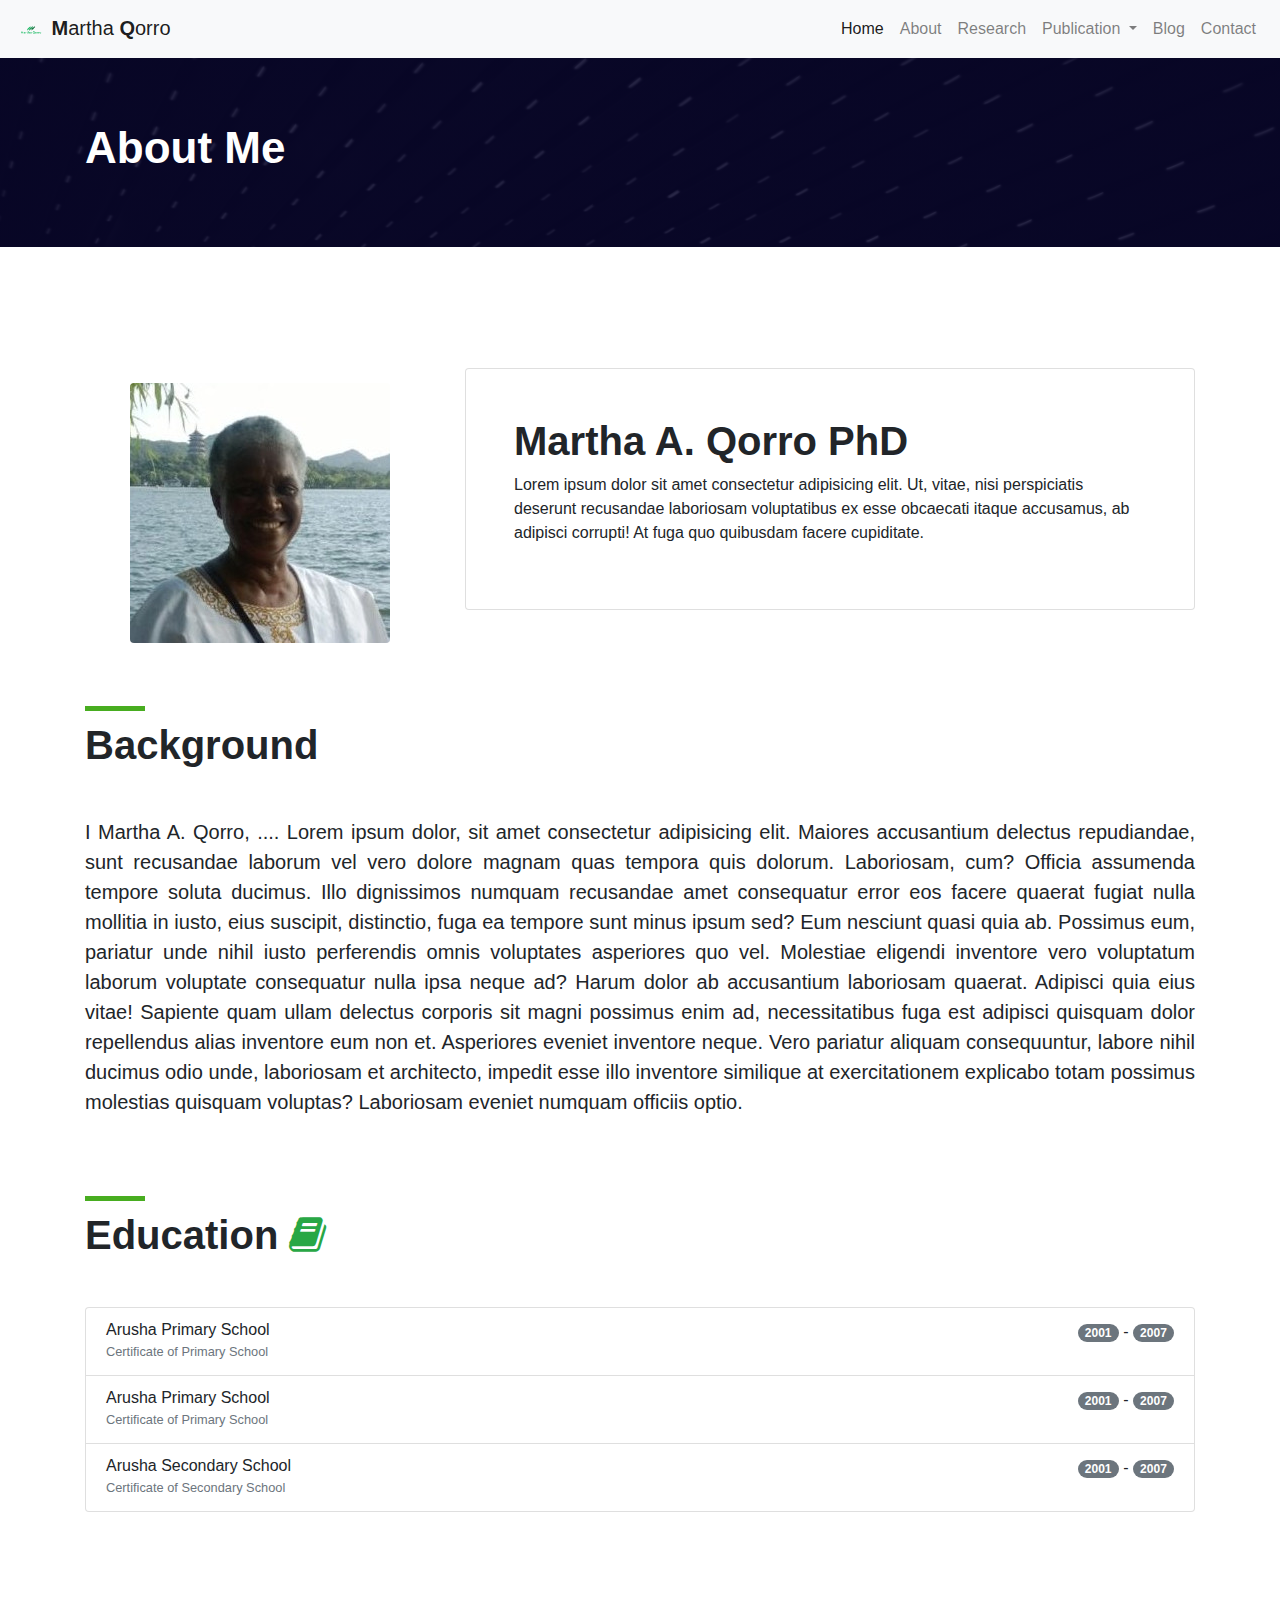
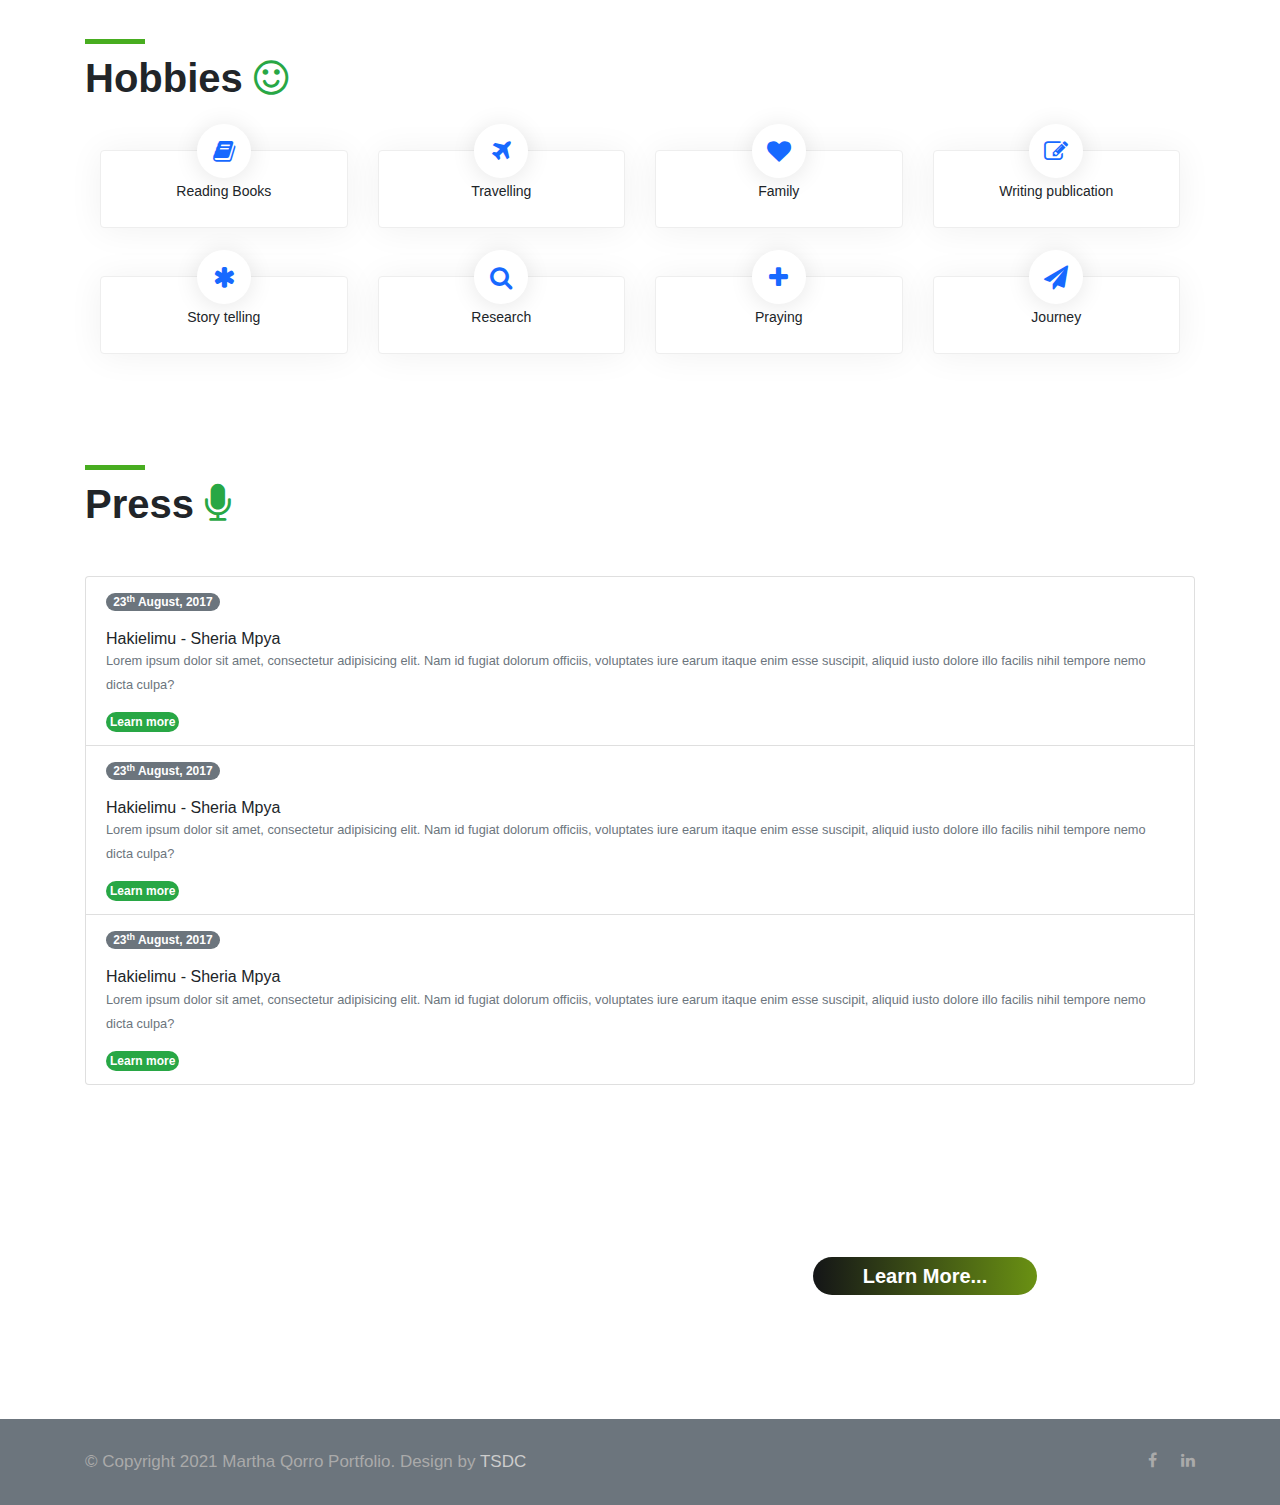
<file: about.html>
<!DOCTYPE html>
<html lang="en">

<head>
  <meta charset="UTF-8" />
  <meta http-equiv="X-UA-Compatible" content="IE=edge" />
  <meta name="viewport" content="width=device-width, initial-scale=1.0" />
  <title>Martha Qorro | About</title>
  <link rel="shortcut icon" href="/assets/img/logo3.png" type="image/x-icon" />

  <!-- Style  -->

  <link rel="stylesheet" href="/assets/css/all.min.css" />
  <link rel="stylesheet" href="/assets/css/bootstrap.min.css" />
  <link rel="stylesheet" href="/assets/css/style.css" />
</head>

<body>
  <!-- Navbar  -->
  <nav class="navbar navbar-expand-lg navbar-light bg-light">
    <a class="navbar-brand" href="/">
      <img src="/assets/img/logo3.png" width="30" height="30" alt="" />
      <strong>M</strong>artha <strong>Q</strong>orro
    </a>
    <button class="navbar-toggler" type="button" data-toggle="collapse" data-target="#navbarSupportedContent"
      aria-controls="navbarSupportedContent" aria-expanded="false" aria-label="Toggle navigation">
      <span class="navbar-toggler-icon"></span>
    </button>

    <div class="collapse navbar-collapse" id="navbarSupportedContent">
      <ul class="navbar-nav ml-auto">
        <li class="nav-item active">
          <a class="nav-link" href="/">Home </a>
        </li>
        <li class="nav-item">
          <a class="nav-link" href="/about.html">About <span class="sr-only">(current)</span></a>
        </li>
        <li class="nav-item">
          <a class="nav-link" href="/research.html">Research</a>
        </li>
        <li class="nav-item dropdown">
          <a class="nav-link dropdown-toggle" href="#" id="navbarDropdownMenuLink" role="button" data-toggle="dropdown"
            aria-haspopup="true" aria-expanded="false">
            Publication
          </a>
          <div class="dropdown-menu" aria-labelledby="navbarDropdownMenuLink">
            <a class="dropdown-item" href="#">Books</a>
            <a class="dropdown-item" href="#">Journal Articles</a>
            <a class="dropdown-item" href="#">Conferences And Talks</a>
          </div>
        </li>
        <li class="nav-item">
          <a class="nav-link" href="/blog.html">Blog</a>
        </li>
        <li class="nav-item">
          <a class="nav-link" href="/contact.html">Contact</a>
        </li>
      </ul>
    </div>
  </nav>

  <!-- About-bg breadcrom  -->
  <section class="w3l-about-breadcrum">
    <div class="breadcrum-bg py-sm-5 py-4">
      <div class="container py-lg-3 py-2">
        <h2>About Me</h2>
      </div>
    </div>
  </section>

  <!-- About Me  -->
  <section class="container py-5">
    <div class="row">
      <div class="col-md-4 mt-3">
        <div class="text-center mt-5">
          <img src="/assets/img/1547723032341.jpg" class="img-fluid rounded mt-4" alt="Martha Qorro" />
        </div>
      </div>
      <div class="col-md-8">
        <div class="mt-7 card p-5">
          <h3 class="caro_h3_2">Martha A. Qorro PhD</h3>
          <p>
            Lorem ipsum dolor sit amet consectetur adipisicing elit. Ut,
            vitae, nisi perspiciatis deserunt recusandae laboriosam
            voluptatibus ex esse obcaecati itaque accusamus, ab adipisci
            corrupti! At fuga quo quibusdam facere cupiditate.
          </p>
          
        </div>
      </div>
    </div>
  </section>

  <!-- Background: Education, Skills, Press, etc.. -->
  <div class="container">
    <div class="header-title mb-5">
      <span class="sub-title"></span>
      <h3 class="hny-title text-left">Background</h3>
    </div>
    <p class="lead text-justify">
      <strong class="font-weight-bolder">I M</strong>artha A. Qorro, .... Lorem ipsum dolor, sit amet consectetur
      adipisicing elit. Maiores accusantium delectus repudiandae, sunt recusandae laborum vel vero dolore magnam quas
      tempora quis dolorum. Laboriosam, cum? Officia assumenda tempore soluta ducimus.
      Illo dignissimos numquam recusandae amet consequatur error eos facere quaerat fugiat nulla mollitia in iusto, eius
      suscipit, distinctio, fuga ea tempore sunt minus ipsum sed? Eum nesciunt quasi quia ab.
      Possimus eum, pariatur unde nihil iusto perferendis omnis voluptates asperiores quo vel. Molestiae eligendi
      inventore vero voluptatum laborum voluptate consequatur nulla ipsa neque ad? Harum dolor ab accusantium laboriosam
      quaerat.
      Adipisci quia eius vitae! Sapiente quam ullam delectus corporis sit magni possimus enim ad, necessitatibus fuga
      est adipisci quisquam dolor repellendus alias inventore eum non et. Asperiores eveniet inventore neque.
      Vero pariatur aliquam consequuntur, labore nihil ducimus odio unde, laboriosam et architecto, impedit esse illo
      inventore similique at exercitationem explicabo totam possimus molestias quisquam voluptas? Laboriosam eveniet
      numquam officiis optio.
    </p>
  </div>

  <!-- Education  -->
  <section class="py-5 container">
    <div class="header-title mb-5">
      <span class="sub-title"></span>
      <h3 class="hny-title text-left">Education <span class="fa fa-book fa-1x text-success"></span></h3>
    </div>
    <ul class="list-group mb-3">
      <li class="list-group-item lh-condensed">
        <div class="d-flex justify-content-between">
          <div>
            <h6 class="my-0">Arusha Primary School</h6>
            <small class="text-muted">Certificate of Primary School</small>
          </div>
          <div>
            <span class="badge badge-secondary badge-pill">2001</span>
            -
            <span class="badge badge-secondary badge-pill">2007</span>
          </div>
        </div>
      </li>
      <li class="list-group-item lh-condensed">
        <div class="d-flex justify-content-between">
          <div>
            <h6 class="my-0">Arusha Primary School</h6>
            <small class="text-muted">Certificate of Primary School</small>
          </div>
          <div>
            <span class="badge badge-secondary badge-pill">2001</span>
            -
            <span class="badge badge-secondary badge-pill">2007</span>
          </div>
        </div>
      </li>
      <li class="list-group-item lh-condensed">
        <div class="d-flex justify-content-between">
          <div>
            <h6 class="my-0">Arusha Secondary School</h6>
            <small class="text-muted">Certificate of Secondary School</small>
          </div>
          <div>
            <span class="badge badge-secondary badge-pill">2001</span>
            -
            <span class="badge badge-secondary badge-pill">2007</span>
          </div>
        </div>
      </li>
    </ul>
  </section>

  <!-- Hobbies -->
  <section class="hobbies container py-5">
    <div class="header-title mb-5">
      <span class="sub-title"></span>
      <h3 class="hny-title text-left">Hobbies <span class="fa fa-smile fa-1x text-success"></span></h3>
    </div>
    <div class="container">
      <div class="row mb-5">
        <div class="col-lg-3 col-md-6 w3stats_info counter_grid">
          <div class="count-box">
            <i class="fa fa-book"></i>
            <p>Reading Books</p>
          </div>
        </div>

        <div class="col-lg-3 col-md-6 mt-5 mt-md-0 w3stats_info counter_grid">
          <div class="count-box">
            <i class="fa fa-plane"></i>
            <p>Travelling</p>
          </div>
        </div>

        <div class="col-lg-3 col-md-6 mt-5 mt-lg-0 w3stats_info counter_grid">
          <div class="count-box">
            <i class="fa fa-heart"></i>
            <p>Family</p>
          </div>
        </div>

        <div class="col-lg-3 col-md-6 mt-5 mt-lg-0 w3stats_info counter_grid">
          <div class="count-box">
            <i class="fa fa-edit"></i>
            <p>Writing publication</p>
          </div>
        </div>

      </div>
      <div class="row">
        <div class="col-lg-3 col-md-6 w3stats_info counter_grid">
          <div class="count-box">
            <i class="fa fa-asterisk"></i>
            <p>Story telling</p>
          </div>
        </div>

        <div class="col-lg-3 col-md-6 mt-5 mt-md-0 w3stats_info counter_grid">
          <div class="count-box">
            <i class="fa fa-search"></i>
            <p>Research</p>
          </div>
        </div>

        <div class="col-lg-3 col-md-6 mt-5 mt-lg-0 w3stats_info counter_grid">
          <div class="count-box">
            <i class="fa fa-plus"></i>
            <p>Praying</p>
          </div>
        </div>

        <div class="col-lg-3 col-md-6 mt-5 mt-lg-0 w3stats_info counter_grid">
          <div class="count-box">
            <i class="fa fa-paper-plane"></i>
            <p>Journey</p>
          </div>
        </div>

      </div>
    </div>
  </section>

  <!-- Press  -->
  <section class="container py-5">
    <div class="header-title mb-5">
      <span class="sub-title"></span>
      <h3 class="hny-title text-left">Press <span class="fa fa-microphone fa-1x text-success"></span></h3>
    </div>
    <ul class="list-group border-0 mb-3">
      <li class="list-group-item lh-condensed">
        <div>
          <div class="mb-3">
            <span class="badge badge-secondary badge-pill">23<sup>th</sup> August, 2017</span>
          </div>
          <div>
            <h6 class="my-0">Hakielimu - Sheria Mpya</h6>
            <small class="text-muted">Lorem ipsum dolor sit amet, consectetur adipisicing elit. Nam id fugiat dolorum
              officiis, voluptates iure earum itaque enim esse suscipit, aliquid iusto dolore illo facilis nihil tempore
              nemo dicta culpa?</small>
          </div>

          <a href="#!" class="badge badge-success badge-pill mt-3 p-1">Learn more</a>

        </div>
      </li>
      <li class="list-group-item lh-condensed">
        <div>
          <div class="mb-3">
            <span class="badge badge-secondary badge-pill">23<sup>th</sup> August, 2017</span>
          </div>
          <div>
            <h6 class="my-0">Hakielimu - Sheria Mpya</h6>
            <small class="text-muted">Lorem ipsum dolor sit amet, consectetur adipisicing elit. Nam id fugiat dolorum
              officiis, voluptates iure earum itaque enim esse suscipit, aliquid iusto dolore illo facilis nihil tempore
              nemo dicta culpa?</small>
          </div>

          <a href="#!" class="badge badge-success badge-pill mt-3 p-1">Learn more</a>

        </div>
      </li>
      <li class="list-group-item lh-condensed">
        <div>
          <div class="mb-3">
            <span class="badge badge-secondary badge-pill">23<sup>th</sup> August, 2017</span>
          </div>
          <div>
            <h6 class="my-0">Hakielimu - Sheria Mpya</h6>
            <small class="text-muted">Lorem ipsum dolor sit amet, consectetur adipisicing elit. Nam id fugiat dolorum
              officiis, voluptates iure earum itaque enim esse suscipit, aliquid iusto dolore illo facilis nihil tempore
              nemo dicta culpa?</small>
          </div>

          <a href="#!" class="badge badge-success badge-pill mt-3 p-1">Learn more</a>

        </div>
      </li>
    </ul>
  </section>


  <!-- Call for action  -->
  <section class="w3l-about-breadcrumb">
    <div class="breadcrumb-bg breadcrumb-bg-contact py-5">
      <div class="container py-lg-5 py-md-3">
        <div class="row">
          <div class="col-md-6">
            <h2 class="hny-title text-white text-center">Let’s work together</h2>
          </div>
          <div class="col-md-6">
            <div class="text-center mt-3 service-card">
              <a href="/contact.html" class="call-btn">Learn More...</a>
            </div>
          </div>
        </div>
      </div>
    </div>
  </section>

  <!-- Footer -->
  <section class="w3l-footers-1">
    <div class="footer bg-secondary">
      <div class="container">
        <div class="footer-content">
          <div class="row">
            <div class="col-lg-8 footer-left">
              <p class="m-0">© Copyright 2021 Martha Qorro Portfolio. Design by <a
                  href="https://ambrosedev.netlify.app/">TSDC</a></p>
            </div>
            <div class="col-lg-4 footer-right text-lg-right text-center mt-lg-0 mt-3">
              <ul class="social m-0 p-0">
                <li><a href="#facebook"><span class="fa fa-facebook"></span></a></li>
                <li><a href="#linkedin"><span class="fa fa-linkedin"></span></a></li>
              </ul>
            </div>
          </div>
        </div>
      </div>
    </div>
  </section>
  <!-- //Footer -->

  <!-- move top -->
  <button onclick="topFunction()" id="movetop" class="bg-primary" title="Go to top">
    <span class="fa fa-angle-up"></span>
  </button>
  <script>
    // When the user scrolls down 20px from the top of the document, show the button
    window.onscroll = function () {
      scrollFunction()
    };

    function scrollFunction() {
      if (document.body.scrollTop > 20 || document.documentElement.scrollTop > 20) {
        document.getElementById("movetop").style.display = "block";
      } else {
        document.getElementById("movetop").style.display = "none";
      }
    }

    // When the user clicks on the button, scroll to the top of the document
    function topFunction() {
      document.body.scrollTop = 0;
      document.documentElement.scrollTop = 0;
    }
  </script>
  <!-- /move top -->


  <!-- Scripts  -->
  <script src="/assets/js/jquery-3.5.1.slim.min.js"></script>
  <script src="/assets/js/bootstrap.min.js"></script>
  <script src="/assets/js/popper.min.js"></script>
</body>

</html>
</file>
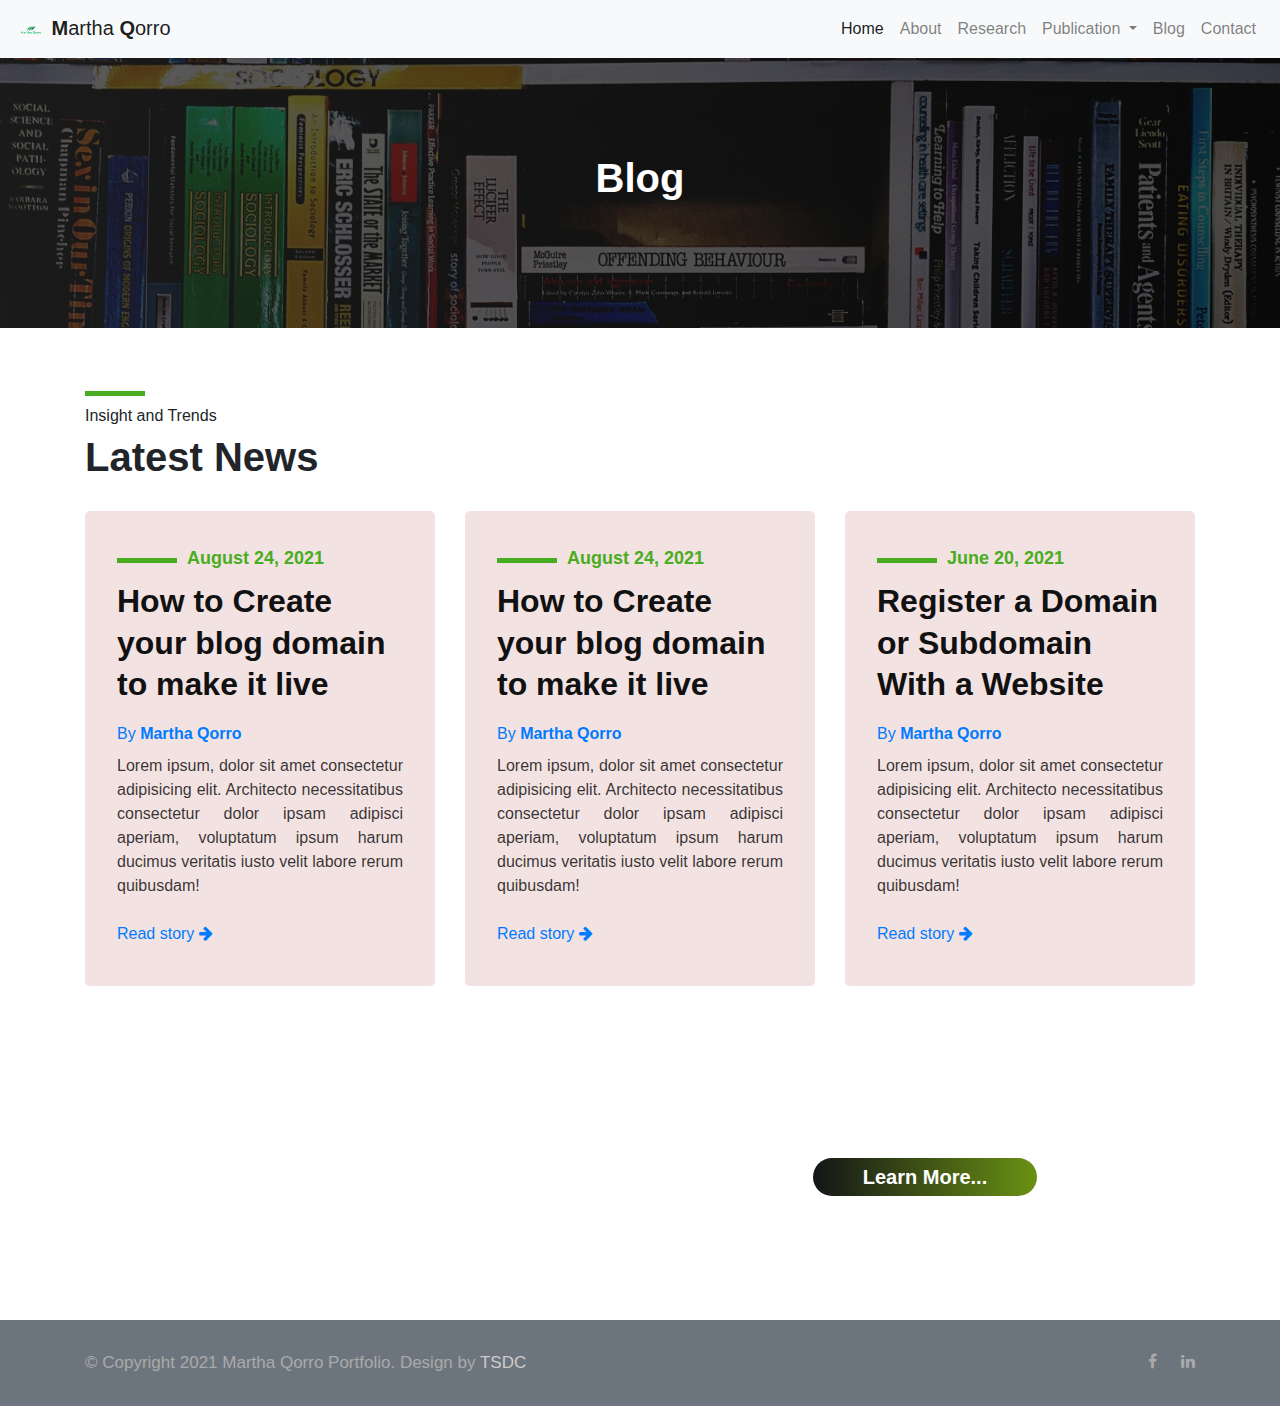
<file: blog.html>
<!DOCTYPE html>
<html lang="en">

<head>
  <meta charset="UTF-8" />
  <meta http-equiv="X-UA-Compatible" content="IE=edge" />
  <meta name="viewport" content="width=device-width, initial-scale=1.0" />
  <title>Martha Qorro | Reasearch</title>
  <link rel="shortcut icon" href="/assets/img/logo3.png" type="image/x-icon" />

  <!-- Style  -->

  <link rel="stylesheet" href="/assets/css/all.min.css" />
  <link rel="stylesheet" href="/assets/css/bootstrap.min.css" />
  <link rel="stylesheet" href="/assets/css/style.css" />
</head>

<body>
  <!-- Navbar  -->
  <nav class="navbar navbar-expand-lg navbar-light bg-light">
    <a class="navbar-brand" href="/">
      <img src="/assets/img/logo3.png" width="30" height="30" alt="" />
      <strong>M</strong>artha <strong>Q</strong>orro
    </a>
    <button class="navbar-toggler" type="button" data-toggle="collapse" data-target="#navbarSupportedContent"
      aria-controls="navbarSupportedContent" aria-expanded="false" aria-label="Toggle navigation">
      <span class="navbar-toggler-icon"></span>
    </button>

    <div class="collapse navbar-collapse" id="navbarSupportedContent">
      <ul class="navbar-nav ml-auto">
        <li class="nav-item active">
          <a class="nav-link" href="/">Home </a>
        </li>
        <li class="nav-item">
          <a class="nav-link" href="/about.html">About </a>
        </li>
        <li class="nav-item">
          <a class="nav-link" href="/research.html">Research </a>
        </li>
        <li class="nav-item dropdown">
          <a class="nav-link dropdown-toggle" href="#" id="navbarDropdownMenuLink" role="button" data-toggle="dropdown"
            aria-haspopup="true" aria-expanded="false">
            Publication
          </a>
          <div class="dropdown-menu" aria-labelledby="navbarDropdownMenuLink">
            <a class="dropdown-item" href="#">Books</a>
            <a class="dropdown-item" href="#">Journal Articles</a>
            <a class="dropdown-item" href="#">Conferences And Talks</a>
          </div>
        </li>
        <li class="nav-item">
          <a class="nav-link" href="blog.html">Blog <span class="sr-only">(current)</span></a>
        </li>
        <li class="nav-item">
          <a class="nav-link" href="/contact.html">Contact</a>
        </li>
      </ul>
    </div>
  </nav>

  <!-- Reasearch breadcrom  -->
  <section class="w3l-about-breadcrumb">
    <div class="breadcrumb-bg breadcrumb-bg-research py-5">
      <div class="container py-lg-5 py-md-3">
        <h2 class="hny-title text-white text-center">Blog</h2>
      </div>
    </div>
  </section>


  <!-- Blog list  -->
  <section class="container py-5">
    <div class="header-title">
      <span class="sub-title"></span>
      <h6 class="sub-titley">Insight and Trends</h6>
      <h3 class="hny-title text-left">Latest News</h3>
    </div>
    <div class="row">
      <div class="col-md-4 mb-3">
        <a href="#blog-single.html" class="
              blog-article-post
              height-full
              bg-color-three
              d-flex
              flex-wrap
              align-content-between
            ">
          <div class="post-content">
            <h6 class="sub-title">August 24, 2021</h6>
            <h4 class="blog_post_title">
              How to Create your blog domain to make it live
            </h4>
            <div class="py-2 author">
              <span>By <b>Martha Qorro</b></span>
            </div>

            <p>
              Lorem ipsum, dolor sit amet consectetur adipisicing elit. Architecto necessitatibus consectetur dolor
              ipsam adipisci aperiam, voluptatum ipsum harum ducimus veritatis iusto velit labore rerum quibusdam!
            </p>
          </div>
          <div class="py-2 read-more">
            Read story
            <span class="fa fa-arrow-right" aria-hidden="true"></span>
          </div>
        </a>
      </div>
      <div class="col-md-4 mb-3">
        <a href="#blog-single.html" class="
              blog-article-post
              height-full
              bg-color-three
              d-flex
              flex-wrap
              align-content-between
            ">
          <div class="post-content">
            <h6 class="sub-title">August 24, 2021</h6>
            <h4 class="blog_post_title">
              How to Create your blog domain to make it live
            </h4>
            <div class="py-2 author">
              <span>By <b>Martha Qorro</b></span>
            </div>

            <p>
              Lorem ipsum, dolor sit amet consectetur adipisicing elit. Architecto necessitatibus consectetur dolor
              ipsam adipisci aperiam, voluptatum ipsum harum ducimus veritatis iusto velit labore rerum quibusdam!
            </p>
          </div>
          <div class="py-2 read-more">
            Read story
            <span class="fa fa-arrow-right" aria-hidden="true"></span>
          </div>
        </a>
      </div>
      <div class="col-md-4">
        <a href="#blog-single.html" class="
              blog-article-post
              bg-color-three
              d-flex
              flex-wrap
              align-content-between
            ">
          <div class="post-content">
            <h6 class="sub-title">June 20, 2021</h6>
            <h4 class="blog_post_title">
              Register a Domain or Subdomain With a Website
            </h4>
            <div class="py-2 author">
              <span>By <b>Martha Qorro</b></span>
            </div>

            <p>
              Lorem ipsum, dolor sit amet consectetur adipisicing elit. Architecto necessitatibus consectetur dolor
              ipsam adipisci aperiam, voluptatum ipsum harum ducimus veritatis iusto velit labore rerum quibusdam!
            </p>
          </div>
          <div class="py-2 read-more">
            Read story
            <span class="fa fa-arrow-right" aria-hidden="true"></span>
          </div>
        </a>
      </div>
    </div>
  </section>


  <!-- Call for action  -->
  <section class="w3l-about-breadcrumb">
    <div class="breadcrumb-bg breadcrumb-bg-contact py-5">
      <div class="container py-lg-5 py-md-3">
        <div class="row">
          <div class="col-md-6">
            <h2 class="hny-title text-white text-center">Let’s work together</h2>
          </div>
          <div class="col-md-6">
            <div class="text-center mt-3 service-card">
              <a href="contact.html" class="call-btn">Learn More...</a>
            </div>
          </div>
        </div>
      </div>
    </div>
  </section>

  <!-- Footer -->
  <section class="w3l-footers-1">
    <div class="footer bg-secondary">
      <div class="container">
        <div class="footer-content">
          <div class="row">
            <div class="col-lg-8 footer-left">
              <p class="m-0">© Copyright 2021 Martha Qorro Portfolio. Design by <a
                  href="https://ambrosedev.netlify.app/">TSDC</a></p>
            </div>
            <div class="col-lg-4 footer-right text-lg-right text-center mt-lg-0 mt-3">
              <ul class="social m-0 p-0">
                <li><a href="#facebook"><span class="fa fa-facebook"></span></a></li>
                <li><a href="#linkedin"><span class="fa fa-linkedin"></span></a></li>
              </ul>
            </div>
          </div>
        </div>
      </div>
    </div>
  </section>
  <!-- //Footer -->

  <!-- move top -->
  <button onclick="topFunction()" id="movetop" class="bg-primary" title="Go to top">
    <span class="fa fa-angle-up"></span>
  </button>
  <script>
    // When the user scrolls down 20px from the top of the document, show the button
    window.onscroll = function () {
      scrollFunction()
    };

    function scrollFunction() {
      if (document.body.scrollTop > 20 || document.documentElement.scrollTop > 20) {
        document.getElementById("movetop").style.display = "block";
      } else {
        document.getElementById("movetop").style.display = "none";
      }
    }

    // When the user clicks on the button, scroll to the top of the document
    function topFunction() {
      document.body.scrollTop = 0;
      document.documentElement.scrollTop = 0;
    }
  </script>
  <!-- /move top -->


  <!-- Scripts  -->
  <script src="/assets/js/jquery-3.5.1.slim.min.js"></script>
  <script src="/assets/js/bootstrap.min.js"></script>
  <script src="/assets/js/popper.min.js"></script>
</body>

</html>
</file>
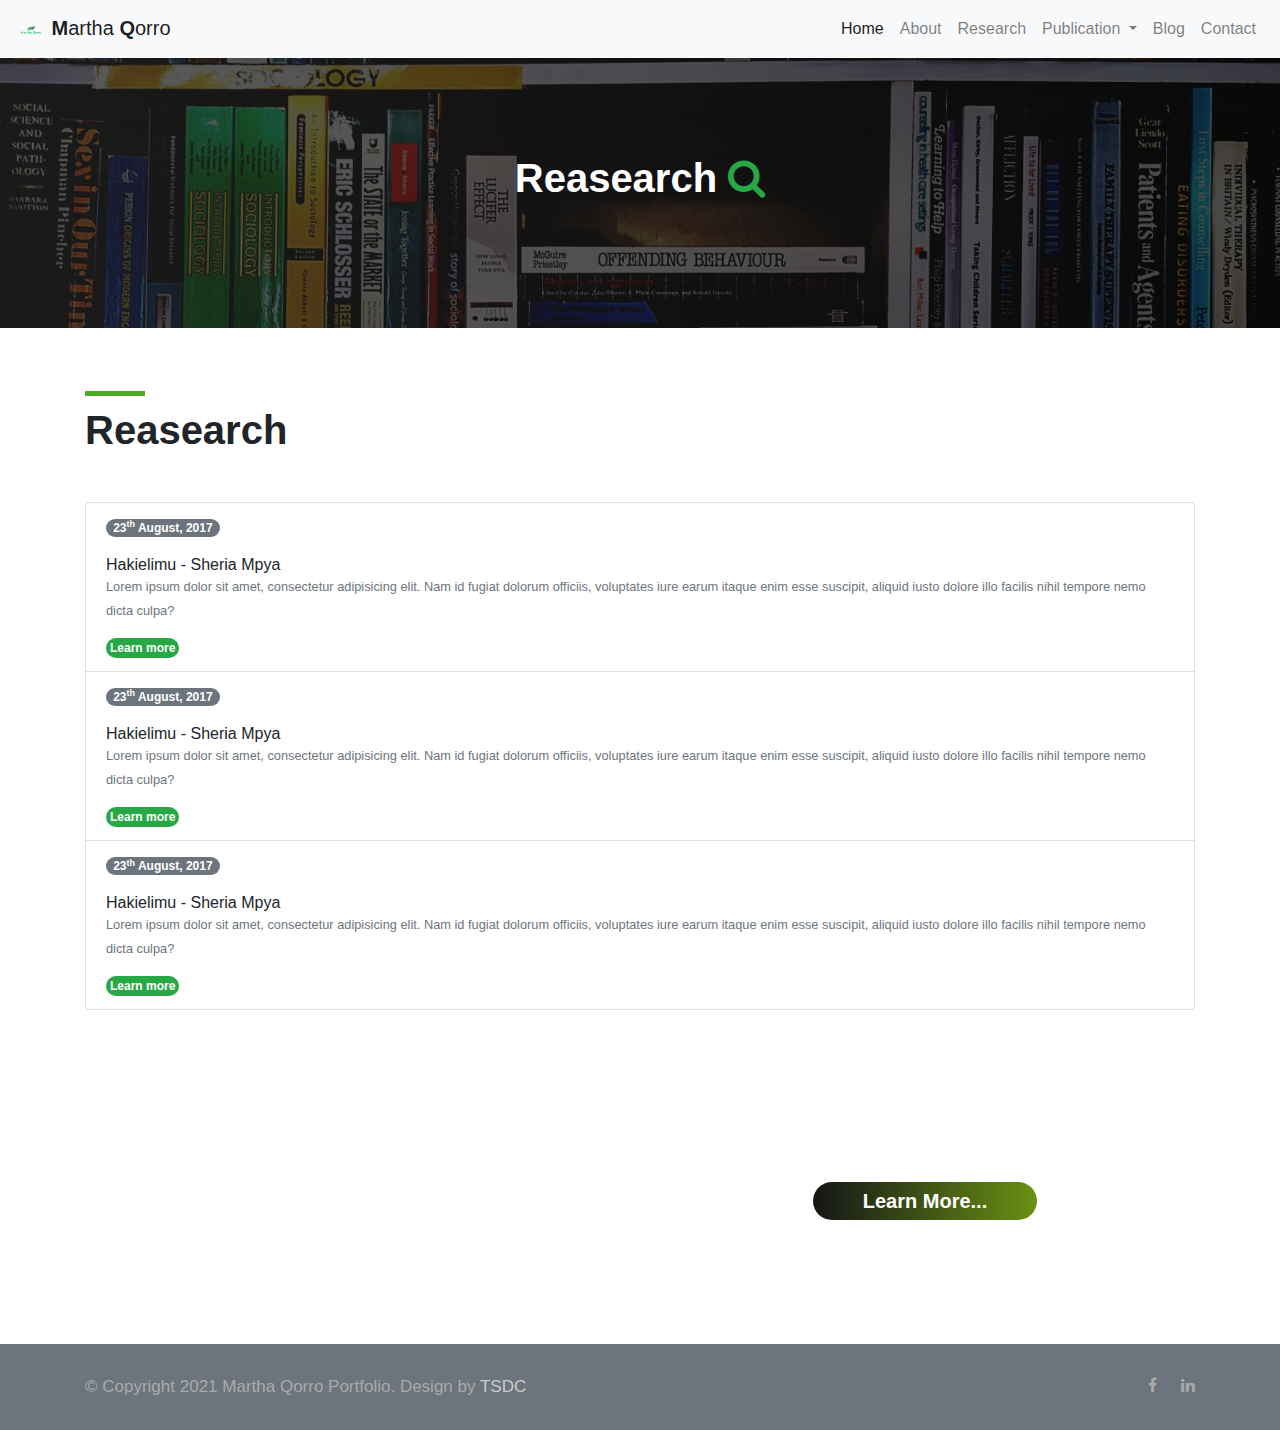
<file: research.html>
<!DOCTYPE html>
<html lang="en">

<head>
  <meta charset="UTF-8" />
  <meta http-equiv="X-UA-Compatible" content="IE=edge" />
  <meta name="viewport" content="width=device-width, initial-scale=1.0" />
  <title>Martha Qorro | Reasearch</title>
  <link rel="shortcut icon" href="/assets/img/logo3.png" type="image/x-icon" />

  <!-- Style  -->

  <link rel="stylesheet" href="/assets/css/all.min.css" />
  <link rel="stylesheet" href="/assets/css/bootstrap.min.css" />
  <link rel="stylesheet" href="/assets/css/style.css" />
</head>

<body>
  <!-- Navbar  -->
  <nav class="navbar navbar-expand-lg navbar-light bg-light">
    <a class="navbar-brand" href="/">
      <img src="/assets/img/logo3.png" width="30" height="30" alt="" />
      <strong>M</strong>artha <strong>Q</strong>orro
    </a>
    <button class="navbar-toggler" type="button" data-toggle="collapse" data-target="#navbarSupportedContent"
      aria-controls="navbarSupportedContent" aria-expanded="false" aria-label="Toggle navigation">
      <span class="navbar-toggler-icon"></span>
    </button>

    <div class="collapse navbar-collapse" id="navbarSupportedContent">
      <ul class="navbar-nav ml-auto">
        <li class="nav-item active">
          <a class="nav-link" href="/">Home </a>
        </li>
        <li class="nav-item">
          <a class="nav-link" href="/about.html">About </a>
        </li>
        <li class="nav-item">
          <a class="nav-link" href="research.html">Research <span class="sr-only">(current)</span></a>
        </li>
        <li class="nav-item dropdown">
          <a class="nav-link dropdown-toggle" href="#" id="navbarDropdownMenuLink" role="button" data-toggle="dropdown"
            aria-haspopup="true" aria-expanded="false">
            Publication
          </a>
          <div class="dropdown-menu" aria-labelledby="navbarDropdownMenuLink">
            <a class="dropdown-item" href="#">Books</a>
            <a class="dropdown-item" href="#">Journal Articles</a>
            <a class="dropdown-item" href="#">Conferences And Talks</a>
          </div>
        </li>
        <li class="nav-item">
          <a class="nav-link" href="blog.html">Blog</a>
        </li>
        <li class="nav-item">
          <a class="nav-link" href="/contact.html">Contact</a>
        </li>
      </ul>
    </div>
  </nav>

  <!-- Reasearch breadcrom  -->
  <section class="w3l-about-breadcrumb">
    <div class="breadcrumb-bg breadcrumb-bg-research py-5">
      <div class="container py-lg-5 py-md-3">
        <h2 class="hny-title text-white text-center">Reasearch <span class="fa fa-search fa-1x text-success"></span></h2>
      </div>
    </div>
  </section>


  <!-- Research list  -->
  <section class="container py-5">
    <div class="header-title mb-5">
      <span class="sub-title"></span>
      <h3 class="hny-title text-left">Reasearch </h3>
    </div>
    <ul class="list-group border-0 mb-3">
      <li class="list-group-item lh-condensed">
        <div>
          <div class="mb-3">
            <span class="badge badge-secondary badge-pill">23<sup>th</sup> August, 2017</span>
          </div>
          <div>
            <h6 class="my-0">Hakielimu - Sheria Mpya</h6>
            <small class="text-muted">Lorem ipsum dolor sit amet, consectetur adipisicing elit. Nam id fugiat dolorum
              officiis, voluptates iure earum itaque enim esse suscipit, aliquid iusto dolore illo facilis nihil tempore
              nemo dicta culpa?</small>
          </div>

          <a href="#!" class="badge badge-success badge-pill mt-3 p-1">Learn more</a>

        </div>
      </li>
      <li class="list-group-item lh-condensed">
        <div>
          <div class="mb-3">
            <span class="badge badge-secondary badge-pill">23<sup>th</sup> August, 2017</span>
          </div>
          <div>
            <h6 class="my-0">Hakielimu - Sheria Mpya</h6>
            <small class="text-muted">Lorem ipsum dolor sit amet, consectetur adipisicing elit. Nam id fugiat dolorum
              officiis, voluptates iure earum itaque enim esse suscipit, aliquid iusto dolore illo facilis nihil tempore
              nemo dicta culpa?</small>
          </div>

          <a href="#!" class="badge badge-success badge-pill mt-3 p-1">Learn more</a>

        </div>
      </li>
      <li class="list-group-item lh-condensed">
        <div>
          <div class="mb-3">
            <span class="badge badge-secondary badge-pill">23<sup>th</sup> August, 2017</span>
          </div>
          <div>
            <h6 class="my-0">Hakielimu - Sheria Mpya</h6>
            <small class="text-muted">Lorem ipsum dolor sit amet, consectetur adipisicing elit. Nam id fugiat dolorum
              officiis, voluptates iure earum itaque enim esse suscipit, aliquid iusto dolore illo facilis nihil tempore
              nemo dicta culpa?</small>
          </div>

          <a href="#!" class="badge badge-success badge-pill mt-3 p-1">Learn more</a>

        </div>
      </li>
    </ul>
  </section>


  <!-- Call for action  -->
  <section class="w3l-about-breadcrumb">
    <div class="breadcrumb-bg breadcrumb-bg-contact py-5">
      <div class="container py-lg-5 py-md-3">
        <div class="row">
          <div class="col-md-6">
            <h2 class="hny-title text-white text-center">Let’s work together</h2>
          </div>
          <div class="col-md-6">
            <div class="text-center mt-3 service-card">
              <a href="contact.html" class="call-btn">Learn More...</a>
            </div>
          </div>
        </div>
      </div>
    </div>
  </section>

  <!-- Footer -->
  <section class="w3l-footers-1">
    <div class="footer bg-secondary">
      <div class="container">
        <div class="footer-content">
          <div class="row">
            <div class="col-lg-8 footer-left">
              <p class="m-0">© Copyright 2021 Martha Qorro Portfolio. Design by <a
                  href="https://ambrosedev.netlify.app/">TSDC</a></p>
            </div>
            <div class="col-lg-4 footer-right text-lg-right text-center mt-lg-0 mt-3">
              <ul class="social m-0 p-0">
                <li><a href="#facebook"><span class="fa fa-facebook"></span></a></li>
                <li><a href="#linkedin"><span class="fa fa-linkedin"></span></a></li>
              </ul>
            </div>
          </div>
        </div>
      </div>
    </div>
  </section>
  <!-- //Footer -->

  <!-- move top -->
  <button onclick="topFunction()" id="movetop" class="bg-primary" title="Go to top">
    <span class="fa fa-angle-up"></span>
  </button>
  <script>
    // When the user scrolls down 20px from the top of the document, show the button
    window.onscroll = function () {
      scrollFunction()
    };

    function scrollFunction() {
      if (document.body.scrollTop > 20 || document.documentElement.scrollTop > 20) {
        document.getElementById("movetop").style.display = "block";
      } else {
        document.getElementById("movetop").style.display = "none";
      }
    }

    // When the user clicks on the button, scroll to the top of the document
    function topFunction() {
      document.body.scrollTop = 0;
      document.documentElement.scrollTop = 0;
    }
  </script>
  <!-- /move top -->


  <!-- Scripts  -->
  <script src="/assets/js/jquery-3.5.1.slim.min.js"></script>
  <script src="/assets/js/bootstrap.min.js"></script>
  <script src="/assets/js/popper.min.js"></script>
</body>

</html>
</file>
<file: assets/css/style.css>
.hny-title {
  font-size: 40px;
  line-height: 48px;
  font-weight: 600;
  position: relative;
  margin-bottom: 30px;
}

.sub-title,
.sub-title-1 {
  position: relative;
  font-size: 18px;
  line-height: 30px;
  font-weight: 600;
  font-style: normal;
  padding-left: 70px;
  color: #48ad20;
}

.sub-title:before,
.sub-title-1::before {
  content: "";
  display: block;
  width: 60px;
  height: 5px;
  background-color: #48ad20;
  position: absolute;
  z-index: 1;
  left: 0;
  top: 50%;
}

/* Sliders  */

.w3l-banner-slider-main {
  /*--/slider--*/
  /*--//slider--*/
  /*--//responsive design --*/
}

.w3l-banner-slider-main ol.carousel-indicators {
  margin: 0;
}

.w3l-banner-slider-main .carousel-item {
  min-height: 25em;
  position: relative;
  z-index: 1;
}

.w3l-banner-slider-main .carousel-item {
  background: url(../img/slide1.jpg) no-repeat;
  background-size: cover;
  -webkit-background-size: cover;
  -o-background-size: cover;
  -ms-background-size: cover;
  -moz-background-size: cover;
}

.w3l-banner-slider-main .carousel-item.item2 {
  background: url(../img/slide5.jpg) no-repeat;
  background-size: cover;
  -webkit-background-size: cover;
  -o-background-size: cover;
  -ms-background-size: cover;
  -moz-background-size: cover;
}

.w3l-banner-slider-main .carousel-item.item3 {
  background: url(../img/slide3.jpg) no-repeat;
  background-size: cover;
  -webkit-background-size: cover;
  -o-background-size: cover;
  -ms-background-size: cover;
  -moz-background-size: cover;
}



.w3l-banner-slider-main .carousel-item:before {
  content: "";
  background: rgba(16, 16, 16, 0.470588);
  position: absolute;
  top: 0;
  min-height: 100%;
  left: 0;
  right: 0;
  z-index: -1;
}

.w3l-banner-slider-main .carousel-caption h3 {
  font-size: 50px;
  text-transform: uppercase;
  font-weight: 900 !important;
  line-height: 120px;
  color: #ccccb2;
  /* fallback for old browsers */
  color: -webkit-linear-gradient(to right, #757519, #ccccb2);
  /* Chrome 10-25, Safari 5.1-6 */
  color: linear-gradient(to right, #757519, #ccccb2);
  /* W3C, IE 10+/ Edge, Firefox 16+, Chrome 26+, Opera 12+, Safari 7+ */
}

.w3l-banner-slider-main .carousel-caption p {
  color: rgb(250, 228, 228);
  text-transform: capitalize;
  font-size: 20px;
  font-weight: 500;
  opacity: 0.8;
}

.w3l-banner-slider-main a.banner-btn.btn {
  display: inline-block;
  outline: none;
  border: none;
  font-weight: 600;
  padding: 5px 13px;
  font-size: 16px;
  background-color: #7ff022;
  margin-top: 20px;
  color: black;
}

.w3l-banner-slider-main a.banner-btn.btn:hover {
  background: #ff6768;
  color: #fff;
}

.w3l-banner-slider-main .b-ck {
  display: block;
}

.w3l-banner-slider-main .carousel-indicators {
  bottom: 7%;
  left: 0%;
  cursor: pointer;
  display: none;
}

.w3l-banner-slider-main .carousel-caption {
  text-align: left;
  margin: 0 auto;
  position: absolute;
  right: 15%;
  bottom: 18%;
  left: 15%;
  z-index: 10;
}

.w3l-banner-slider-main .carousel-item > img {
  position: absolute;
  top: 0;
  left: 0;
  min-width: 100%;
  height: 40em;
}

.w3l-banner-slider-main .carousel-control {
  line-height: 40em;
}

.w3l-banner-slider-main .carousel-indicators li {
  box-sizing: content-box;
  flex: 0 1 auto;
  width: 30px;
  height: 3px;
  margin-right: 3px;
  margin-left: 3px;
  text-indent: -999px;
  cursor: pointer;
  background-color: #fff;
  background-clip: padding-box;
  border-top: 10px solid transparent;
  border-bottom: 10px solid transparent;
  opacity: 0.5;
  transition: opacity 0.6s ease;
}

.w3l-banner-slider-main .carousel-indicators .active {
  background: #03cce6;
  width: 30px;
  height: 3px;
}

.w3l-banner-slider-main .carousel-control-prev,
.w3l-banner-slider-main .carousel-control-next {
  background: none;
  position: absolute;
  top: 42%;
  bottom: 0;
  z-index: 1;
  display: flex;
  align-items: center;
  justify-content: center;
  color: #fff;
  text-align: center;
  /* opacity: 0.5; */
  transition: opacity 0.15s ease;
  height: 50px;
  width: 60px;
  padding: -10px;
  opacity: 0.9;
}

.mt-7 {
  margin-top: 10% !important;
}

.caro_h3_2 {
  font-size: 40px !important;
  font-weight: 800;
}

.pos-center {
  margin: auto;
  width: 100%;
}

.pos-center-1 {
  margin: auto;
  width: 100%;
  padding: 10px;
  margin-top: 60px;
  text-align: center;
}

.blog-article-post {
  padding: 2rem;
  transform: scale(1);
  transition: 0.3s ease-in-out;
  background: #ccccb2;
}

.blog-article-post:hover {
  transform: scale(1.02);
  background-color: #ff6768;
  transition: 0.3s ease-in-out;
  z-index: 9;
  box-shadow: #7ff022;
}

a.blog-article-post {
  padding: 2rem;
  transform: scale(1);
  transition: 0.3s ease-in-out;
  background: #f3e2e2;
  display: block;
  text-decoration: none;
  border-radius: 5px;
}

a.blog-article-post p {
  color: #0c0b0bd3;
  text-align: justify;
}

a.blog-article-post .author {
  font-weight: 500;
}

a.blog-article-post .read-more {
  font-weight: 500;
}

a.blog-article-post:hover {
  transform: scale(1.02);
  background-color: rgba(88, 192, 233, 0.424);
  transition: 0.3s ease-in-out;
  z-index: 9;
  box-shadow: var(--card-hover-box-shadow);
}

.height-full {
  height: 100%;
}

@media (max-width: 1080px) {
  a.blog-article-post,
  .blog-article-post {
    padding: 1.5rem;
  }
}

a.blog_post_title,
h4.blog_post_title {
  color: var(--heading-color);
  transition: 0.3s ease-in-out;
}

h4.blog_post_title {
  font-size: 32px;
  line-height: 41.6px;
  display: inline-block;
  font-weight: 700;
}

a.blog_post_title:hover {
  text-decoration: underline;
  transition: 0.3s ease-in-out;
}

a.blog_post_title:hover,
h4.blog_post_title:hover {
  text-decoration: underline;
  transition: 0.3s ease-in-out;
}

/* About cover - breadcrum */
.w3l-about-breadcrum .breadcrum-bg {
  background-size: cover;
  background-image: linear-gradient(
      to right,
      rgba(9, 7, 44, 0.85),
      rgba(9, 7, 44, 0.85)
    ),
    url(../img/slide2.jpg);
  background-repeat: no-repeat, no-repeat, no-repeat;
  background-position: center;
  background-attachment: fixed;
}

.w3l-about-breadcrum .breadcrum-bg h2 {
  font-size: 44px;
  color: #fff;
  font-weight: 600;
}

.w3l-about-breadcrum .breadcrum-bg p {
  font-size: 16px;
  color: #fff;
  margin-top: 10px;
}

.w3l-about-breadcrum .breadcrum-bg p a {
  font-size: 16px;
  color: var(--primary-color);
}

.w3l-about-breadcrum .breadcrum-bg p a:hover {
  text-decoration: underline;
  color: #fff;
}

@media (max-width: 736px) {
  .w3l-about-breadcrum .breadcrum-bg h2 {
    font-size: 40px;
  }
}

@media (max-width: 600px) {
  .w3l-about-breadcrum .breadcrum-bg h2 {
    font-size: 35px;
  }
}

/* End: About cover - breadcrum */
@media (max-width: 1080px) {
  .w3l-banner-slider-main .carousel-caption h3 {
    font-size: 50px;
    line-height: 50px;
  }
}

.noscroll {
    min-height: 100vh;
    overflow: hidden;
  }
  
  .radius-image {
    border-radius: var(--border-radius);
  }

/*  */

.w3l-footers-1 {
  /*-- responsive design --*/
  /*-- //responsive design --*/
}

.w3l-footers-1 .d-grid {
  display: grid;
}

.w3l-footers-1 .grid-columns-2 {
  grid-template-columns: 2.5fr 1fr;
  grid-column-gap: 20px;
}

.w3l-footers-1 .align-right {
  text-align: right;
}

.w3l-footers-1 .footer {
  padding: 30px 0;
  position: relative;
}

.w3l-footers-1 .footer-left p {
  font-size: 17px;
  line-height: 26px;
  color: #aaa;
}

.w3l-footers-1 .footer-left p a {
  color: #ccc;
}

.w3l-footers-1 ul.social li {
  display: inline-block;
  margin-left: 20px;
}

.w3l-footers-1 ul.social li a {
  color: #aaa;
}

.w3l-footers-1 ul.social li a:hover {
  color: #29a19c;
}

@media (max-width: 992px) {
  .w3l-footers-1 .footer-content {
    text-align: center;
  }
}

@media (max-width: 737px) {
  .w3l-footers-1 ul.social li {
    margin-left: 0px;
    margin: 0 7px;
  }
}

@media (max-width: 480px) {
  .w3l-footers-1 .footer-right {
    margin-top: 5px;
  }
}

@media (max-width: 415px) {
  .w3l-footers-1 .footer-left,
  .w3l-footers-1 .footer-right {
    text-align: center;
  }

  .w3l-footers-1 .grid-columns-2 {
    grid-template-columns: 1fr;
    grid-row-gap: 20px;
  }
}

#movetop {
  display: none;
  position: fixed;
  bottom: 15px;
  right: 15px;
  z-index: 99;
  font-size: 25px;
  cursor: pointer;
  color: #fff;
  width: 40px;
  height: 40px;
  line-height: 40px;
  border-width: initial;
  border-style: none;
  border-color: initial;
  -o-border-image: initial;
  border-image: initial;
  outline: none;
  padding: 0px;
  border-radius: 50%;
  opacity: 0.8;
  transition: all 20.5s ease-out 20s;
}

/*  */

.breadcrumb-bg-contact {
    background-size: cover;
    background-image: linear-gradient(to right, rgba(25, 25, 25, 0.7), rgba(0, 0, 0, 0.7)), url(../img/callforaction.jpg);
    background-repeat: no-repeat, no-repeat, no-repeat;
    background-position: center;
    background-attachment: fixed;
}

.breadcrumb-bg-research {
  background-size: cover;
  background-image: linear-gradient(to right, rgba(25, 25, 25, 0.7), rgba(0, 0, 0, 0.7)), url(../img/research.jpg);
  background-repeat: no-repeat, no-repeat, no-repeat;
  background-position: center;
  background-attachment: fixed;
}

.breadcrumb-bg-contact-cover {
  background-size: cover;
  background-image: linear-gradient(to right, rgba(25, 25, 25, 0.7), rgba(0, 0, 0, 0.7)), url(../img/contact-cover.jpg);
  background-repeat: no-repeat, no-repeat, no-repeat;
  background-position: center;
  background-attachment: fixed;
}

.breadcrumb-bg-blog {
  background-size: cover;
  background-image: linear-gradient(to right, rgba(25, 25, 25, 0.7), rgba(0, 0, 0, 0.7)), url(../img/blog.jpg);
  background-repeat: no-repeat, no-repeat, no-repeat;
  background-position: center;
  background-attachment: fixed;
}

.call-btn {
    padding: 8px 50px;
    font-size: 20px;
    font-weight: 800;
    text-decoration: none !important;
    /* background-color: #6baeec; */
    color: #fff;
    border-radius: 30px;
    background: #6A9113;
    /* fallback for old browsers */
    background: -webkit-linear-gradient(to right, #141517, #6A9113);
    /* Chrome 10-25, Safari 5.1-6 */
    background: linear-gradient(to right, #141517, #6A9113);
    /* W3C, IE 10+/ Edge, Firefox 16+, Chrome 26+, Opera 12+, Safari 7+ */
}

.call-btn:hover {
    font-weight: 600;
    font-size: 20px;
    color: #fff;
}


/*  */

/*--/Counts--*/
.hobbies {
    padding-top: 80px;
}

.hobbies .count-box {
    padding: 30px 30px 25px 30px;
    width: 100%;
    position: relative;
    text-align: center;
    box-shadow: 0px 2px 35px rgb(0 0 0 / 6%);
    border-radius: 4px;
    background: var(--bg-color);
    border: 1px solid var(--border-color-light);

}

.hobbies .count-box i {
    position: absolute;
    width: 54px;
    height: 54px;
    top: -27px;
    left: 50%;
    transform: translateX(-50%);
    font-size: 24px;
    background: #fff;
    color: var(--primary-color);
    border-radius: 50px;
    border: 2px solid #fff;
    box-shadow: 0px 2px 25px rgba(0, 0, 0, 0.1);
    display: inline-flex;
    align-items: center;
    justify-content: center;
}

.hobbies .count-box p.counter {
    font-size: 36px;
    display: block;
    font-weight: 700;
    color: var(--heading-color);
    margin: 20px 0 14px 0;
}

.hobbies .count-box p {
    padding: 0;
    margin: 0;
    font-size: 14px;
}

/*  */

/*  */

.home-w3l-content {
    background: var(--bg-grey);
  }
  
  .home-w3l-content-grid h5 {
    font-size: 20px;
    font-weight: 700;
    margin-bottom: 10px;
    display: block;
    color: var(--heading-color);
  }
  
  .home-w3l-content h5 p,
  p.home-w3l-content-grid-inf a {
    color: var(--font-color);
  }
  
  .home-w3l-content form input {
    padding: 10px 20px;
    height: 56px;
    font-size: 17px;
    color: var(--font-color);
    border-radius: var(--border-radius);
    position: relative;
    background: var(--bg-color);
    outline: none;
    border: 1px solid var(--border-color-light);
    margin-right: 10px;
    width: 65%;
  }
  
  .home-w3l-content form .btn {
    width: 35%;
    padding: 10px 26px;
  }
  
  .home-w3l-content form input:focus {
    border: 1px solid var(--primary-color);
    background: var(--bg-color);
  }

/*  */


/*  */

/*--/contact--*/
.w3l-contact-7 {
  background: var(--bg-color);
}

.ad-info-gd {
  display: grid;
  grid-template-columns: 1fr 8fr;
  grid-gap: 20px;
}

.cont-details span.fa {
  font-size: 32px;
  text-align: center;
  color: var(--primary-color);
  margin-top: 6px;
}

.cont-details h5 {
  font-size: 22px;
  line-height: 30px;
  color: var(--heading-color);
  margin-bottom: 5px;
  font-weight: 600;
}

.cont-details p,
.cont-details p a {
  color: var(--font-color);
}

.cont-details p a:hover {
  text-decoration: underline;
  opacity: 0.8;
}

.cont-details address p {
  margin: 10px 0 0 0;
  line-height: 25px;
}

.map iframe {
  width: 100%;
  height: 400px;
  border-radius: var(--border-radius);
}

.map-content-9 form input,
.map-content-9 form textarea {
  background: var(--bg-grey);
  border: none;
  color: var(--font-color);
  font-size: 18px;
  line-height: 28px;
  padding: 15px 20px;
  width: 100%;
  border-radius: 0.25rem;
  border: 1px solid var(--bg-grey);
  outline: none;
}

.form-grid {
  display: grid;
  grid-template-columns: 1fr 1fr;
  grid-gap: 20px;
}

.map-content-9 form textarea {
  resize: none;
  min-height: 170px;
  margin-top: 20px;
}

.map-content-9 form input:focus,
.map-content-9 form textarea:focus {
  background: none;
  border: 1px solid var(--primary-color);
}

.contacts-sub-9 address h4 {
  margin-bottom: 10px;
}

.contacts-sub-9 address a {
  display: block;
}

@media (max-width: 992px) {
  .top-map {
    grid-template-columns: 1fr;
    grid-gap: 30px;
  }

  .map {
    order: 1;
  }

  .map-content-9 {
    order: 2;
  }

  .map iframe {
    height: 350px;
  }

  .cont-details h5 {
    font-size: 18px;
    line-height: 24px;
  }

  .cont-details span.fa {
    font-size: 24px;
  }
}

@media (max-width: 800px) {
  h4.sub-feat-text {
    margin-bottom: 10px;
    font-size: 33px;
  }

  p.sub-para {
    font-size: 15px;
  }
}

@media (max-width: 736px) {
  .top-map {
    grid-template-columns: 1fr;
    grid-gap: 25px;
  }
}

@media (max-width: 600px) {
  .form-grid {
    grid-template-columns: 1fr;
    grid-gap: 15px;
  }

  .map-content-9 form input,
  .map-content-9 form textarea {
    padding: 12px 20px;
  }
}

@media (max-width: 480px) {
  h4.sub-feat-text {
    margin-bottom: 8px;
    font-size: 30px;
  }

  p.sub-para {
    font-size: 14px;
    margin-bottom: 35px;
    line-height: 20px;
  }

  .twice-two {
    grid-template-columns: 1fr;
  }
}

@media (max-width: 384px) {
  h4.sub-feat-text {
    margin-bottom: 20px;
    font-size: 28px;
    line-height: 28px;
  }
}

/*--//contact--*/

/*  */

ul.blog-icons li {
  display: inline-block;
margin-right: 20px;
list-style:none;
}
ul.blog-icons a {
  font-size: 0.9em;
  letter-spacing: 1px;
color: #8c9398;
text-decoration: none;
}
ul.blog-icons i {
  color: #00bcd5;
  font-size: 1em;
  margin-bottom: 0;
}
.blog-girds-sec {
  border-top: 1px solid #ddd;
  margin-top: 1em;
  padding-top: 2em;
}
.left-blog-info p.card-text{
color: #8c9398;
  font-size: 15px;
}

/*  */

@media (max-width: 600px) {
  .whybox-wrap h4 a {
    font-size: 20px;
  }
}

.w3l-content-2 {
  background: var(--bg-color);
}

.w3l-stats-1 {
  background: var(--bg-light);
}

.whybox-wrap-grid-inf {
  display: grid;
  grid-template-columns: auto 1fr;
  grid-gap: 30px 16px;
}

.whybox-wrap h4 a {
  font-size: 26px;
  margin-bottom: 0px;
  display: block;
  color: var(--heading-color);
}

.whybox-wrap h4 a:hover {
  color: var(--primary-color);
  transition: 0.3s ease;
}

.whybox-wrap-grid .icon span.fa {
  color: var(--primary-color);
  font-size: 28px;
  margin-top: 5px;
}

.whybox-wrap-grid:hover .icon {
  transition: 0.3s ease-in-out;
}

.whybox-wrap-grid:hover .icon span.fa {
  transition: 0.3s ease-in-out;
}

.info h4 a {
    text-decoration: none;
}

@media (max-width: 992px) {
  .whybox-wrap-right,
  .whybox-wrap-right.two {
    min-height: 300px;
    background-position: center;
    margin-bottom: 30px;
    border-radius: 6px;
  }
}

@media (max-width: 992px) {
  .whybox-wrap h4 a {
    font-size: 20px;
  }
}

/*  */

.topics  a{
  text-decoration: none;
}

.sponsers a{
  text-decoration: none;
}

.w3l-homeblock2 {
  background: var(--bg-lightgrey); }
  .w3l-homeblock2 a.blog-desc {
    font-size: 1.35rem;
    line-height: 1.33;
    font-weight: 700;
    display: inline-block;
    color: var(--heading-color);
    margin: 1rem 0; }
  .w3l-homeblock2 .card,
  .w3l-homeblock2 .card-header {
    border: none;
    background-color: var(--bg-color);
    box-shadow: rgba(1, 1, 1, 0.05) 1px 1px 5px 0px;
    border-radius: var(--border-radius-full);
    transition: .3s ease;
    -webkit-transition: .3s ease;
    -moz-transition: .3s ease;
    -ms-transition: .3s ease;
    -o-transition: .3s ease; }
  .w3l-homeblock2 .card:hover {
    transform: translateY(-0.25rem);
    box-shadow: rgba(46, 41, 51, 0.08) 0px 2px 4px, rgba(71, 63, 79, 0.16) 0px 5px 10px;
    transition: .3s ease;
    -webkit-transition: .3s ease;
    -moz-transition: .3s ease;
    -ms-transition: .3s ease;
    -o-transition: .3s ease; }
  .w3l-homeblock2 .card-body.blog-details {
    padding: 25px; }
  .w3l-homeblock2 .card img {
    border-bottom-left-radius: 0px;
    border-bottom-right-radius: 0px; }
  .w3l-homeblock2 .author {
    display: grid;
    grid-template-columns: 60px auto;
    grid-gap: 10px; }
  .w3l-homeblock2 ul.blog-meta li a {
    font-size: 18px;
    color: var(--heading-color);
    font-weight: 500;
    line-height: 28px; }
  .w3l-homeblock2 .list1 span.fa {
    font-size: 20px;
    width: 80px;
    height: 55px;
    line-height: 55px;
    background: var(--btn-bg);
    color: #718096;
    text-align: center;
    border-top-left-radius: var(--border-radius-full);
    border-bottom-left-radius: var(--border-radius-full); }
  .w3l-homeblock2 .list1 {
    display: grid;
    grid-template-columns: auto 1fr;
    align-items: center;
    background: var(--bg-color);
    box-shadow: rgba(1, 1, 1, 0.05) 1px 1px 5px 0px;
    border-radius: var(--border-radius-full);
    transition: .3s ease;
    -webkit-transition: .3s ease;
    -moz-transition: .3s ease;
    -ms-transition: .3s ease;
    -o-transition: .3s ease; }
  .w3l-homeblock2 a.topics-list {
    display: block; }
  .w3l-homeblock2 h4 {
    font-weight: 600;
    color: var(--font-color);
    font-size: 17px;
    line-height: 28px;
    letter-spacing: 0px;
    padding-left: 20px; }
  .w3l-homeblock2 .list1:hover span.fa {
    background: var(--primary-color);
    color: #fff;
    transition: .3s ease;
    -webkit-transition: .3s ease;
    -moz-transition: .3s ease;
    -ms-transition: .3s ease;
    -o-transition: .3s ease; }
  .w3l-homeblock2 .list1:hover h4 {
    color: var(--primary-color); }
  .w3l-homeblock2 .sponsers a {
    color: var(--font-color);
    letter-spacing: .5px;
    margin-top: 2px;
    font-size: 14px; }
  .w3l-homeblock2 .sponsers a:hover {
    color: var(--primary-color); }

    span.label-blue {
      color: var(--primary-color);
      display: inline-block;
      background: rgba(90, 103, 216, 0.05);
      padding: 5px 20px;
      border-radius: var(--border-radius-full);
      font-weight: 600; }

      .radius-image-full {
        border-radius: var(--border-radius-full); }

/*  */

/*  */

@media (max-width: 900px) {
  .w3l-banner-slider-main .carousel-caption h3 {
    font-size: 40px;
    line-height: 100px;
  }
}

@media (max-width: 832px) {
  .w3l-banner-slider-main .carousel-caption h3 {
    font-size: 40px;
    line-height: 50px;
  }
}

@media (max-width: 767px) {
  .w3l-banner-slider-main .carousel-item {
    min-height: 30em;
  }
}

@media (max-width: 667px) {
  .w3l-banner-slider-main .carousel-caption h3 {
    font-size: 40px;
    line-height: 50px;
  }
  .w3l-banner-slider-main a.banner-btn.btn {
    padding: 12px 26px;
    font-size: 14px;
    margin-top: 10px;
  }
}

@media (max-width: 600px) {
  .w3l-banner-slider-main .carousel-caption h3 {
    font-size: 70px;
    line-height: 80px;
  }
  .w3l-banner-slider-main .carousel-caption p {
    font-size: 15px;
  }
}

@media (max-width: 569px) {
  .w3l-banner-slider-main .carousel-caption h3 {
    font-size: 40px;
    line-height: 70px;
  }
}

@media (max-width: 595px) {
  .w3l-banner-slider-main .carousel-caption h3 {
    font-size: 40px;
    line-height: 50px;
  }
}

@media (max-width: 595px) {
  .w3l-banner-slider-main .carousel-caption h3 {
    font-size: 40px;
    line-height: 50px;
  }
}

@media (max-width: 490px) {
  .w3l-banner-slider-main .carousel-caption h3 {
    font-size: 40px;
    line-height: 50px;
  }
  .w3l-banner-slider-main .carousel-caption p {
    font-size: 14px;
  }
  .w3l-banner-slider-main .carousel-item {
    min-height: 26em;
  }
}

@media (max-width: 440px) {
  .w3l-banner-slider-main .carousel-caption h3 {
    font-size: 40px;
    line-height: 50px;
  }
  .w3l-banner-slider-main .carousel-item {
    min-height: 22em;
  }
  .w3l-banner-slider-main .carousel-caption {
    bottom: 12%;
  }
}

@media (max-width: 375px) {
  .w3l-banner-slider-main .carousel-caption h3 {
    font-size: 30px;
    line-height: 40px;
  }
  .w3l-banner-slider-main .carousel-item {
    min-height: 25em;
  }
  .w3l-banner-slider-main .carousel-caption {
    bottom: 12%;
  }
}

@media (max-width: 343px) {
  .caro_h3 {
    font-size: 26px !important;
    font-weight: 600;
  }
  .caro_h3_2 {
    font-size: 21px !important;
    font-weight: 800;
  }
}

@media (max-width: 333px) {
  .caro_h3 {
    font-size: 23px !important;
    font-weight: 600;
  }
  .caro_h3_2 {
    font-size: 19px !important;
    font-weight: 800;
  }
}

@media (max-width: 405px) {
  .banner-btn {
    display: flex;
    justify-content: center !important;
    align-items: center !important;
  }
}
.process-img{
  margin-top: -120px !important;
}



@media (min-width: 1937px) {
  .process-img{
    margin-top: -100px !important;
  }
}
@media (min-width: 991px) {
  .process-img{
    margin-top: -1px !important;
  }
}

@media (min-width: 375px) {
  .process-img{
    margin-top: -1px !important;
  }
}

@media (min-width: 360px) {
  .process-img{
    margin-top: -1px !important;
  }
}

@media (min-width: 320px) {
  .process-img{
    margin-top: -1px !important;
  }
}












/*!
 *  Font Awesome 4.7.0 by @davegandy - http://fontawesome.io - @fontawesome
 *  License - http://fontawesome.io/license (Font: SIL OFL 1.1, CSS: MIT License)
 */
/* FONT PATH
 * -------------------------- */
 @font-face {
    font-family: 'FontAwesome';
    src: url("../fonts/fontawesome-webfont.eot?v=4.7.0");
    src: url("../fonts/fontawesome-webfont.eot") format("embedded-opentype"), url("../fonts/fontawesome-webfont.woff2?v=4.7.0") format("woff2"), url("../fonts/fontawesome-webfont.woff?v=4.7.0") format("woff"), url("../fonts/fontawesome-webfont.ttf?v=4.7.0") format("truetype"), url("../fonts/fontawesome-webfont.svg?v=4.7.0#fontawesomeregular") format("svg");
    font-weight: normal;
    font-style: normal;
  }
  
  .fa {
    display: inline-block;
    font: normal normal normal 14px/1 FontAwesome;
    font-size: inherit;
    text-rendering: auto;
    -webkit-font-smoothing: antialiased;
    -moz-osx-font-smoothing: grayscale;
  }
  
  /* makes the font 33% larger relative to the icon container */
  .fa-lg {
    font-size: 1.33333em;
    line-height: 0.75em;
    vertical-align: -15%;
  }
  
  .fa-2x {
    font-size: 2em;
  }
  
  .fa-3x {
    font-size: 3em;
  }
  
  .fa-4x {
    font-size: 4em;
  }
  
  .fa-5x {
    font-size: 5em;
  }
  
  .fa-fw {
    width: 1.28571em;
    text-align: center;
  }
  
  .fa-ul {
    padding-left: 0;
    margin-left: 2.14286em;
    list-style-type: none;
  }
  
  .fa-ul>li {
    position: relative;
  }
  
  .fa-li {
    position: absolute;
    left: -2.14286em;
    width: 2.14286em;
    top: 0.14286em;
    text-align: center;
  }
  
  .fa-li.fa-lg {
    left: -1.85714em;
  }
  
  .fa-border {
    padding: .2em .25em .15em;
    border: solid 0.08em #eee;
    border-radius: .1em;
  }
  
  .fa-pull-left {
    float: left;
  }
  
  .fa-pull-right {
    float: right;
  }
  
  .fa.fa-pull-left {
    margin-right: .3em;
  }
  
  .fa.fa-pull-right {
    margin-left: .3em;
  }
  
  /* Deprecated as of 4.4.0 */
  .pull-right {
    float: right;
  }
  
  .pull-left {
    float: left;
  }
  
  .fa.pull-left {
    margin-right: .3em;
  }
  
  .fa.pull-right {
    margin-left: .3em;
  }
  
  .fa-spin {
    -webkit-animation: fa-spin 2s infinite linear;
    animation: fa-spin 2s infinite linear;
  }
  
  .fa-pulse {
    -webkit-animation: fa-spin 1s infinite steps(8);
    animation: fa-spin 1s infinite steps(8);
  }
  
  @-webkit-keyframes fa-spin {
    0% {
      transform: rotate(0deg);
    }
  
    100% {
      transform: rotate(359deg);
    }
  }
  
  @keyframes fa-spin {
    0% {
      transform: rotate(0deg);
    }
  
    100% {
      transform: rotate(359deg);
    }
  }
  
  .fa-rotate-90 {
    -ms-filter: "progid:DXImageTransform.Microsoft.BasicImage(rotation=1)";
    transform: rotate(90deg);
  }
  
  .fa-rotate-180 {
    -ms-filter: "progid:DXImageTransform.Microsoft.BasicImage(rotation=2)";
    transform: rotate(180deg);
  }
  
  .fa-rotate-270 {
    -ms-filter: "progid:DXImageTransform.Microsoft.BasicImage(rotation=3)";
    transform: rotate(270deg);
  }
  
  .fa-flip-horizontal {
    -ms-filter: "progid:DXImageTransform.Microsoft.BasicImage(rotation=0, mirror=1)";
    transform: scale(-1, 1);
  }
  
  .fa-flip-vertical {
    -ms-filter: "progid:DXImageTransform.Microsoft.BasicImage(rotation=2, mirror=1)";
    transform: scale(1, -1);
  }
  
  :root .fa-rotate-90,
  :root .fa-rotate-180,
  :root .fa-rotate-270,
  :root .fa-flip-horizontal,
  :root .fa-flip-vertical {
    -webkit-filter: none;
    filter: none;
  }
  
  .fa-stack {
    position: relative;
    display: inline-block;
    width: 2em;
    height: 2em;
    line-height: 2em;
    vertical-align: middle;
  }
  
  .fa-stack-1x,
  .fa-stack-2x {
    position: absolute;
    left: 0;
    width: 100%;
    text-align: center;
  }
  
  .fa-stack-1x {
    line-height: inherit;
  }
  
  .fa-stack-2x {
    font-size: 2em;
  }
  
  .fa-inverse {
    color: #fff;
  }
  
  /* Font Awesome uses the Unicode Private Use Area (PUA) to ensure screen
     readers do not read off random characters that represent icons */
  .fa-glass:before {
    content: "";
  }
  
  .fa-music:before {
    content: "";
  }
  
  .fa-search:before {
    content: "";
  }
  
  .fa-envelope-o:before {
    content: "";
  }
  
  .fa-heart:before {
    content: "";
  }
  
  .fa-star:before {
    content: "";
  }
  
  .fa-star-o:before {
    content: "";
  }
  
  .fa-user:before {
    content: "";
  }
  
  .fa-film:before {
    content: "";
  }
  
  .fa-th-large:before {
    content: "";
  }
  
  .fa-th:before {
    content: "";
  }
  
  .fa-th-list:before {
    content: "";
  }
  
  .fa-check:before {
    content: "";
  }
  
  .fa-remove:before,
  .fa-close:before,
  .fa-times:before {
    content: "";
  }
  
  .fa-search-plus:before {
    content: "";
  }
  
  .fa-search-minus:before {
    content: "";
  }
  
  .fa-power-off:before {
    content: "";
  }
  
  .fa-signal:before {
    content: "";
  }
  
  .fa-gear:before,
  .fa-cog:before {
    content: "";
  }
  
  .fa-trash-o:before {
    content: "";
  }
  
  .fa-home:before {
    content: "";
  }
  
  .fa-file-o:before {
    content: "";
  }
  
  .fa-clock-o:before {
    content: "";
  }
  
  .fa-road:before {
    content: "";
  }
  
  .fa-download:before {
    content: "";
  }
  
  .fa-arrow-circle-o-down:before {
    content: "";
  }
  
  .fa-arrow-circle-o-up:before {
    content: "";
  }
  
  .fa-inbox:before {
    content: "";
  }
  
  .fa-play-circle-o:before {
    content: "";
  }
  
  .fa-rotate-right:before,
  .fa-repeat:before {
    content: "";
  }
  
  .fa-refresh:before {
    content: "";
  }
  
  .fa-list-alt:before {
    content: "";
  }
  
  .fa-lock:before {
    content: "";
  }
  
  .fa-flag:before {
    content: "";
  }
  
  .fa-headphones:before {
    content: "";
  }
  
  .fa-volume-off:before {
    content: "";
  }
  
  .fa-volume-down:before {
    content: "";
  }
  
  .fa-volume-up:before {
    content: "";
  }
  
  .fa-qrcode:before {
    content: "";
  }
  
  .fa-barcode:before {
    content: "";
  }
  
  .fa-tag:before {
    content: "";
  }
  
  .fa-tags:before {
    content: "";
  }
  
  .fa-book:before {
    content: "";
  }
  
  .fa-bookmark:before {
    content: "";
  }
  
  .fa-print:before {
    content: "";
  }
  
  .fa-camera:before {
    content: "";
  }
  
  .fa-font:before {
    content: "";
  }
  
  .fa-bold:before {
    content: "";
  }
  
  .fa-italic:before {
    content: "";
  }
  
  .fa-text-height:before {
    content: "";
  }
  
  .fa-text-width:before {
    content: "";
  }
  
  .fa-align-left:before {
    content: "";
  }
  
  .fa-align-center:before {
    content: "";
  }
  
  .fa-align-right:before {
    content: "";
  }
  
  .fa-align-justify:before {
    content: "";
  }
  
  .fa-list:before {
    content: "";
  }
  
  .fa-dedent:before,
  .fa-outdent:before {
    content: "";
  }
  
  .fa-indent:before {
    content: "";
  }
  
  .fa-video-camera:before {
    content: "";
  }
  
  .fa-photo:before,
  .fa-image:before,
  .fa-picture-o:before {
    content: "";
  }
  
  .fa-pencil:before {
    content: "";
  }
  
  .fa-map-marker:before {
    content: "";
  }
  
  .fa-adjust:before {
    content: "";
  }
  
  .fa-tint:before {
    content: "";
  }
  
  .fa-edit:before,
  .fa-pencil-square-o:before {
    content: "";
  }
  
  .fa-share-square-o:before {
    content: "";
  }
  
  .fa-check-square-o:before {
    content: "";
  }
  
  .fa-arrows:before {
    content: "";
  }
  
  .fa-step-backward:before {
    content: "";
  }
  
  .fa-fast-backward:before {
    content: "";
  }
  
  .fa-backward:before {
    content: "";
  }
  
  .fa-play:before {
    content: "";
  }
  
  .fa-pause:before {
    content: "";
  }
  
  .fa-stop:before {
    content: "";
  }
  
  .fa-forward:before {
    content: "";
  }
  
  .fa-fast-forward:before {
    content: "";
  }
  
  .fa-step-forward:before {
    content: "";
  }
  
  .fa-eject:before {
    content: "";
  }
  
  .fa-chevron-left:before {
    content: "";
  }
  
  .fa-chevron-right:before {
    content: "";
  }
  
  .fa-plus-circle:before {
    content: "";
  }
  
  .fa-minus-circle:before {
    content: "";
  }
  
  .fa-times-circle:before {
    content: "";
  }
  
  .fa-check-circle:before {
    content: "";
  }
  
  .fa-question-circle:before {
    content: "";
  }
  
  .fa-info-circle:before {
    content: "";
  }
  
  .fa-crosshairs:before {
    content: "";
  }
  
  .fa-times-circle-o:before {
    content: "";
  }
  
  .fa-check-circle-o:before {
    content: "";
  }
  
  .fa-ban:before {
    content: "";
  }
  
  .fa-arrow-left:before {
    content: "";
  }
  
  .fa-arrow-right:before {
    content: "";
  }
  
  .fa-arrow-up:before {
    content: "";
  }
  
  .fa-arrow-down:before {
    content: "";
  }
  
  .fa-mail-forward:before,
  .fa-share:before {
    content: "";
  }
  
  .fa-expand:before {
    content: "";
  }
  
  .fa-compress:before {
    content: "";
  }
  
  .fa-plus:before {
    content: "";
  }
  
  .fa-minus:before {
    content: "";
  }
  
  .fa-asterisk:before {
    content: "";
  }
  
  .fa-exclamation-circle:before {
    content: "";
  }
  
  .fa-gift:before {
    content: "";
  }
  
  .fa-leaf:before {
    content: "";
  }
  
  .fa-fire:before {
    content: "";
  }
  
  .fa-eye:before {
    content: "";
  }
  
  .fa-eye-slash:before {
    content: "";
  }
  
  .fa-warning:before,
  .fa-exclamation-triangle:before {
    content: "";
  }
  
  .fa-plane:before {
    content: "";
  }
  
  .fa-calendar:before {
    content: "";
  }
  
  .fa-random:before {
    content: "";
  }
  
  .fa-comment:before {
    content: "";
  }
  
  .fa-magnet:before {
    content: "";
  }
  
  .fa-chevron-up:before {
    content: "";
  }
  
  .fa-chevron-down:before {
    content: "";
  }
  
  .fa-retweet:before {
    content: "";
  }
  
  .fa-shopping-cart:before {
    content: "";
  }
  
  .fa-folder:before {
    content: "";
  }
  
  .fa-folder-open:before {
    content: "";
  }
  
  .fa-arrows-v:before {
    content: "";
  }
  
  .fa-arrows-h:before {
    content: "";
  }
  
  .fa-bar-chart-o:before,
  .fa-bar-chart:before {
    content: "";
  }
  
  .fa-twitter-square:before {
    content: "";
  }
  
  .fa-facebook-square:before {
    content: "";
  }
  
  .fa-camera-retro:before {
    content: "";
  }
  
  .fa-key:before {
    content: "";
  }
  
  .fa-gears:before,
  .fa-cogs:before {
    content: "";
  }
  
  .fa-comments:before {
    content: "";
  }
  
  .fa-thumbs-o-up:before {
    content: "";
  }
  
  .fa-thumbs-o-down:before {
    content: "";
  }
  
  .fa-star-half:before {
    content: "";
  }
  
  .fa-heart-o:before {
    content: "";
  }
  
  .fa-sign-out:before {
    content: "";
  }
  
  .fa-linkedin-square:before {
    content: "";
  }
  
  .fa-thumb-tack:before {
    content: "";
  }
  
  .fa-external-link:before {
    content: "";
  }
  
  .fa-sign-in:before {
    content: "";
  }
  
  .fa-trophy:before {
    content: "";
  }
  
  .fa-github-square:before {
    content: "";
  }
  
  .fa-upload:before {
    content: "";
  }
  
  .fa-lemon-o:before {
    content: "";
  }
  
  .fa-phone:before {
    content: "";
  }
  
  .fa-square-o:before {
    content: "";
  }
  
  .fa-bookmark-o:before {
    content: "";
  }
  
  .fa-phone-square:before {
    content: "";
  }
  
  .fa-twitter:before {
    content: "";
  }
  
  .fa-facebook-f:before,
  .fa-facebook:before {
    content: "";
  }
  
  .fa-github:before {
    content: "";
  }
  
  .fa-unlock:before {
    content: "";
  }
  
  .fa-credit-card:before {
    content: "";
  }
  
  .fa-feed:before,
  .fa-rss:before {
    content: "";
  }
  
  .fa-hdd-o:before {
    content: "";
  }
  
  .fa-bullhorn:before {
    content: "";
  }
  
  .fa-bell:before {
    content: "";
  }
  
  .fa-certificate:before {
    content: "";
  }
  
  .fa-hand-o-right:before {
    content: "";
  }
  
  .fa-hand-o-left:before {
    content: "";
  }
  
  .fa-hand-o-up:before {
    content: "";
  }
  
  .fa-hand-o-down:before {
    content: "";
  }
  
  .fa-arrow-circle-left:before {
    content: "";
  }
  
  .fa-arrow-circle-right:before {
    content: "";
  }
  
  .fa-arrow-circle-up:before {
    content: "";
  }
  
  .fa-arrow-circle-down:before {
    content: "";
  }
  
  .fa-globe:before {
    content: "";
  }
  
  .fa-wrench:before {
    content: "";
  }
  
  .fa-tasks:before {
    content: "";
  }
  
  .fa-filter:before {
    content: "";
  }
  
  .fa-briefcase:before {
    content: "";
  }
  
  .fa-arrows-alt:before {
    content: "";
  }
  
  .fa-group:before,
  .fa-users:before {
    content: "";
  }
  
  .fa-chain:before,
  .fa-link:before {
    content: "";
  }
  
  .fa-cloud:before {
    content: "";
  }
  
  .fa-flask:before {
    content: "";
  }
  
  .fa-cut:before,
  .fa-scissors:before {
    content: "";
  }
  
  .fa-copy:before,
  .fa-files-o:before {
    content: "";
  }
  
  .fa-paperclip:before {
    content: "";
  }
  
  .fa-save:before,
  .fa-floppy-o:before {
    content: "";
  }
  
  .fa-square:before {
    content: "";
  }
  
  .fa-navicon:before,
  .fa-reorder:before,
  .fa-bars:before {
    content: "";
  }
  
  .fa-list-ul:before {
    content: "";
  }
  
  .fa-list-ol:before {
    content: "";
  }
  
  .fa-strikethrough:before {
    content: "";
  }
  
  .fa-underline:before {
    content: "";
  }
  
  .fa-table:before {
    content: "";
  }
  
  .fa-magic:before {
    content: "";
  }
  
  .fa-truck:before {
    content: "";
  }
  
  .fa-pinterest:before {
    content: "";
  }
  
  .fa-pinterest-square:before {
    content: "";
  }
  
  .fa-google-plus-square:before {
    content: "";
  }
  
  .fa-google-plus:before {
    content: "";
  }
  
  .fa-money:before {
    content: "";
  }
  
  .fa-caret-down:before {
    content: "";
  }
  
  .fa-caret-up:before {
    content: "";
  }
  
  .fa-caret-left:before {
    content: "";
  }
  
  .fa-caret-right:before {
    content: "";
  }
  
  .fa-columns:before {
    content: "";
  }
  
  .fa-unsorted:before,
  .fa-sort:before {
    content: "";
  }
  
  .fa-sort-down:before,
  .fa-sort-desc:before {
    content: "";
  }
  
  .fa-sort-up:before,
  .fa-sort-asc:before {
    content: "";
  }
  
  .fa-envelope:before {
    content: "";
  }
  
  .fa-linkedin:before {
    content: "";
  }
  
  .fa-rotate-left:before,
  .fa-undo:before {
    content: "";
  }
  
  .fa-legal:before,
  .fa-gavel:before {
    content: "";
  }
  
  .fa-dashboard:before,
  .fa-tachometer:before {
    content: "";
  }
  
  .fa-comment-o:before {
    content: "";
  }
  
  .fa-comments-o:before {
    content: "";
  }
  
  .fa-flash:before,
  .fa-bolt:before {
    content: "";
  }
  
  .fa-sitemap:before {
    content: "";
  }
  
  .fa-umbrella:before {
    content: "";
  }
  
  .fa-paste:before,
  .fa-clipboard:before {
    content: "";
  }
  
  .fa-lightbulb-o:before {
    content: "";
  }
  
  .fa-exchange:before {
    content: "";
  }
  
  .fa-cloud-download:before {
    content: "";
  }
  
  .fa-cloud-upload:before {
    content: "";
  }
  
  .fa-user-md:before {
    content: "";
  }
  
  .fa-stethoscope:before {
    content: "";
  }
  
  .fa-suitcase:before {
    content: "";
  }
  
  .fa-bell-o:before {
    content: "";
  }
  
  .fa-coffee:before {
    content: "";
  }
  
  .fa-cutlery:before {
    content: "";
  }
  
  .fa-file-text-o:before {
    content: "";
  }
  
  .fa-building-o:before {
    content: "";
  }
  
  .fa-hospital-o:before {
    content: "";
  }
  
  .fa-ambulance:before {
    content: "";
  }
  
  .fa-medkit:before {
    content: "";
  }
  
  .fa-fighter-jet:before {
    content: "";
  }
  
  .fa-beer:before {
    content: "";
  }
  
  .fa-h-square:before {
    content: "";
  }
  
  .fa-plus-square:before {
    content: "";
  }
  
  .fa-angle-double-left:before {
    content: "";
  }
  
  .fa-angle-double-right:before {
    content: "";
  }
  
  .fa-angle-double-up:before {
    content: "";
  }
  
  .fa-angle-double-down:before {
    content: "";
  }
  
  .fa-angle-left:before {
    content: "";
  }
  
  .fa-angle-right:before {
    content: "";
  }
  
  .fa-angle-up:before {
    content: "";
  }
  
  .fa-angle-down:before {
    content: "";
  }
  
  .fa-desktop:before {
    content: "";
  }
  
  .fa-laptop:before {
    content: "";
  }
  
  .fa-tablet:before {
    content: "";
  }
  
  .fa-mobile-phone:before,
  .fa-mobile:before {
    content: "";
  }
  
  .fa-circle-o:before {
    content: "";
  }
  
  .fa-quote-left:before {
    content: "";
  }
  
  .fa-quote-right:before {
    content: "";
  }
  
  .fa-spinner:before {
    content: "";
  }
  
  .fa-circle:before {
    content: "";
  }
  
  .fa-mail-reply:before,
  .fa-reply:before {
    content: "";
  }
  
  .fa-github-alt:before {
    content: "";
  }
  
  .fa-folder-o:before {
    content: "";
  }
  
  .fa-folder-open-o:before {
    content: "";
  }
  
  .fa-smile-o:before {
    content: "";
  }
  
  .fa-frown-o:before {
    content: "";
  }
  
  .fa-meh-o:before {
    content: "";
  }
  
  .fa-gamepad:before {
    content: "";
  }
  
  .fa-keyboard-o:before {
    content: "";
  }
  
  .fa-flag-o:before {
    content: "";
  }
  
  .fa-flag-checkered:before {
    content: "";
  }
  
  .fa-terminal:before {
    content: "";
  }
  
  .fa-code:before {
    content: "";
  }
  
  .fa-mail-reply-all:before,
  .fa-reply-all:before {
    content: "";
  }
  
  .fa-star-half-empty:before,
  .fa-star-half-full:before,
  .fa-star-half-o:before {
    content: "";
  }
  
  .fa-location-arrow:before {
    content: "";
  }
  
  .fa-crop:before {
    content: "";
  }
  
  .fa-code-fork:before {
    content: "";
  }
  
  .fa-unlink:before,
  .fa-chain-broken:before {
    content: "";
  }
  
  .fa-question:before {
    content: "";
  }
  
  .fa-info:before {
    content: "";
  }
  
  .fa-exclamation:before {
    content: "";
  }
  
  .fa-superscript:before {
    content: "";
  }
  
  .fa-subscript:before {
    content: "";
  }
  
  .fa-eraser:before {
    content: "";
  }
  
  .fa-puzzle-piece:before {
    content: "";
  }
  
  .fa-microphone:before {
    content: "";
  }
  
  .fa-microphone-slash:before {
    content: "";
  }
  
  .fa-shield:before {
    content: "";
  }
  
  .fa-calendar-o:before {
    content: "";
  }
  
  .fa-fire-extinguisher:before {
    content: "";
  }
  
  .fa-rocket:before {
    content: "";
  }
  
  .fa-maxcdn:before {
    content: "";
  }
  
  .fa-chevron-circle-left:before {
    content: "";
  }
  
  .fa-chevron-circle-right:before {
    content: "";
  }
  
  .fa-chevron-circle-up:before {
    content: "";
  }
  
  .fa-chevron-circle-down:before {
    content: "";
  }
  
  .fa-html5:before {
    content: "";
  }
  
  .fa-css3:before {
    content: "";
  }
  
  .fa-anchor:before {
    content: "";
  }
  
  .fa-unlock-alt:before {
    content: "";
  }
  
  .fa-bullseye:before {
    content: "";
  }
  
  .fa-ellipsis-h:before {
    content: "";
  }
  
  .fa-ellipsis-v:before {
    content: "";
  }
  
  .fa-rss-square:before {
    content: "";
  }
  
  .fa-play-circle:before {
    content: "";
  }
  
  .fa-ticket:before {
    content: "";
  }
  
  .fa-minus-square:before {
    content: "";
  }
  
  .fa-minus-square-o:before {
    content: "";
  }
  
  .fa-level-up:before {
    content: "";
  }
  
  .fa-level-down:before {
    content: "";
  }
  
  .fa-check-square:before {
    content: "";
  }
  
  .fa-pencil-square:before {
    content: "";
  }
  
  .fa-external-link-square:before {
    content: "";
  }
  
  .fa-share-square:before {
    content: "";
  }
  
  .fa-compass:before {
    content: "";
  }
  
  .fa-toggle-down:before,
  .fa-caret-square-o-down:before {
    content: "";
  }
  
  .fa-toggle-up:before,
  .fa-caret-square-o-up:before {
    content: "";
  }
  
  .fa-toggle-right:before,
  .fa-caret-square-o-right:before {
    content: "";
  }
  
  .fa-euro:before,
  .fa-eur:before {
    content: "";
  }
  
  .fa-gbp:before {
    content: "";
  }
  
  .fa-dollar:before,
  .fa-usd:before {
    content: "";
  }
  
  .fa-rupee:before,
  .fa-inr:before {
    content: "";
  }
  
  .fa-cny:before,
  .fa-rmb:before,
  .fa-yen:before,
  .fa-jpy:before {
    content: "";
  }
  
  .fa-ruble:before,
  .fa-rouble:before,
  .fa-rub:before {
    content: "";
  }
  
  .fa-won:before,
  .fa-krw:before {
    content: "";
  }
  
  .fa-bitcoin:before,
  .fa-btc:before {
    content: "";
  }
  
  .fa-file:before {
    content: "";
  }
  
  .fa-file-text:before {
    content: "";
  }
  
  .fa-sort-alpha-asc:before {
    content: "";
  }
  
  .fa-sort-alpha-desc:before {
    content: "";
  }
  
  .fa-sort-amount-asc:before {
    content: "";
  }
  
  .fa-sort-amount-desc:before {
    content: "";
  }
  
  .fa-sort-numeric-asc:before {
    content: "";
  }
  
  .fa-sort-numeric-desc:before {
    content: "";
  }
  
  .fa-thumbs-up:before {
    content: "";
  }
  
  .fa-thumbs-down:before {
    content: "";
  }
  
  .fa-youtube-square:before {
    content: "";
  }
  
  .fa-youtube:before {
    content: "";
  }
  
  .fa-xing:before {
    content: "";
  }
  
  .fa-xing-square:before {
    content: "";
  }
  
  .fa-youtube-play:before {
    content: "";
  }
  
  .fa-dropbox:before {
    content: "";
  }
  
  .fa-stack-overflow:before {
    content: "";
  }
  
  .fa-instagram:before {
    content: "";
  }
  
  .fa-flickr:before {
    content: "";
  }
  
  .fa-adn:before {
    content: "";
  }
  
  .fa-bitbucket:before {
    content: "";
  }
  
  .fa-bitbucket-square:before {
    content: "";
  }
  
  .fa-tumblr:before {
    content: "";
  }
  
  .fa-tumblr-square:before {
    content: "";
  }
  
  .fa-long-arrow-down:before {
    content: "";
  }
  
  .fa-long-arrow-up:before {
    content: "";
  }
  
  .fa-long-arrow-left:before {
    content: "";
  }
  
  .fa-long-arrow-right:before {
    content: "";
  }
  
  .fa-apple:before {
    content: "";
  }
  
  .fa-windows:before {
    content: "";
  }
  
  .fa-android:before {
    content: "";
  }
  
  .fa-linux:before {
    content: "";
  }
  
  .fa-dribbble:before {
    content: "";
  }
  
  .fa-skype:before {
    content: "";
  }
  
  .fa-foursquare:before {
    content: "";
  }
  
  .fa-trello:before {
    content: "";
  }
  
  .fa-female:before {
    content: "";
  }
  
  .fa-male:before {
    content: "";
  }
  
  .fa-gittip:before,
  .fa-gratipay:before {
    content: "";
  }
  
  .fa-sun-o:before {
    content: "";
  }
  
  .fa-moon-o:before {
    content: "";
  }
  
  .fa-archive:before {
    content: "";
  }
  
  .fa-bug:before {
    content: "";
  }
  
  .fa-vk:before {
    content: "";
  }
  
  .fa-weibo:before {
    content: "";
  }
  
  .fa-renren:before {
    content: "";
  }
  
  .fa-pagelines:before {
    content: "";
  }
  
  .fa-stack-exchange:before {
    content: "";
  }
  
  .fa-arrow-circle-o-right:before {
    content: "";
  }
  
  .fa-arrow-circle-o-left:before {
    content: "";
  }
  
  .fa-toggle-left:before,
  .fa-caret-square-o-left:before {
    content: "";
  }
  
  .fa-dot-circle-o:before {
    content: "";
  }
  
  .fa-wheelchair:before {
    content: "";
  }
  
  .fa-vimeo-square:before {
    content: "";
  }
  
  .fa-turkish-lira:before,
  .fa-try:before {
    content: "";
  }
  
  .fa-plus-square-o:before {
    content: "";
  }
  
  .fa-space-shuttle:before {
    content: "";
  }
  
  .fa-slack:before {
    content: "";
  }
  
  .fa-envelope-square:before {
    content: "";
  }
  
  .fa-wordpress:before {
    content: "";
  }
  
  .fa-openid:before {
    content: "";
  }
  
  .fa-institution:before,
  .fa-bank:before,
  .fa-university:before {
    content: "";
  }
  
  .fa-mortar-board:before,
  .fa-graduation-cap:before {
    content: "";
  }
  
  .fa-yahoo:before {
    content: "";
  }
  
  .fa-google:before {
    content: "";
  }
  
  .fa-reddit:before {
    content: "";
  }
  
  .fa-reddit-square:before {
    content: "";
  }
  
  .fa-stumbleupon-circle:before {
    content: "";
  }
  
  .fa-stumbleupon:before {
    content: "";
  }
  
  .fa-delicious:before {
    content: "";
  }
  
  .fa-digg:before {
    content: "";
  }
  
  .fa-pied-piper-pp:before {
    content: "";
  }
  
  .fa-pied-piper-alt:before {
    content: "";
  }
  
  .fa-drupal:before {
    content: "";
  }
  
  .fa-joomla:before {
    content: "";
  }
  
  .fa-language:before {
    content: "";
  }
  
  .fa-fax:before {
    content: "";
  }
  
  .fa-building:before {
    content: "";
  }
  
  .fa-child:before {
    content: "";
  }
  
  .fa-paw:before {
    content: "";
  }
  
  .fa-spoon:before {
    content: "";
  }
  
  .fa-cube:before {
    content: "";
  }
  
  .fa-cubes:before {
    content: "";
  }
  
  .fa-behance:before {
    content: "";
  }
  
  .fa-behance-square:before {
    content: "";
  }
  
  .fa-steam:before {
    content: "";
  }
  
  .fa-steam-square:before {
    content: "";
  }
  
  .fa-recycle:before {
    content: "";
  }
  
  .fa-automobile:before,
  .fa-car:before {
    content: "";
  }
  
  .fa-cab:before,
  .fa-taxi:before {
    content: "";
  }
  
  .fa-tree:before {
    content: "";
  }
  
  .fa-spotify:before {
    content: "";
  }
  
  .fa-deviantart:before {
    content: "";
  }
  
  .fa-soundcloud:before {
    content: "";
  }
  
  .fa-database:before {
    content: "";
  }
  
  .fa-file-pdf-o:before {
    content: "";
  }
  
  .fa-file-word-o:before {
    content: "";
  }
  
  .fa-file-excel-o:before {
    content: "";
  }
  
  .fa-file-powerpoint-o:before {
    content: "";
  }
  
  .fa-file-photo-o:before,
  .fa-file-picture-o:before,
  .fa-file-image-o:before {
    content: "";
  }
  
  .fa-file-zip-o:before,
  .fa-file-archive-o:before {
    content: "";
  }
  
  .fa-file-sound-o:before,
  .fa-file-audio-o:before {
    content: "";
  }
  
  .fa-file-movie-o:before,
  .fa-file-video-o:before {
    content: "";
  }
  
  .fa-file-code-o:before {
    content: "";
  }
  
  .fa-vine:before {
    content: "";
  }
  
  .fa-codepen:before {
    content: "";
  }
  
  .fa-jsfiddle:before {
    content: "";
  }
  
  .fa-life-bouy:before,
  .fa-life-buoy:before,
  .fa-life-saver:before,
  .fa-support:before,
  .fa-life-ring:before {
    content: "";
  }
  
  .fa-circle-o-notch:before {
    content: "";
  }
  
  .fa-ra:before,
  .fa-resistance:before,
  .fa-rebel:before {
    content: "";
  }
  
  .fa-ge:before,
  .fa-empire:before {
    content: "";
  }
  
  .fa-git-square:before {
    content: "";
  }
  
  .fa-git:before {
    content: "";
  }
  
  .fa-y-combinator-square:before,
  .fa-yc-square:before,
  .fa-hacker-news:before {
    content: "";
  }
  
  .fa-tencent-weibo:before {
    content: "";
  }
  
  .fa-qq:before {
    content: "";
  }
  
  .fa-wechat:before,
  .fa-weixin:before {
    content: "";
  }
  
  .fa-send:before,
  .fa-paper-plane:before {
    content: "";
  }
  
  .fa-send-o:before,
  .fa-paper-plane-o:before {
    content: "";
  }
  
  .fa-history:before {
    content: "";
  }
  
  .fa-circle-thin:before {
    content: "";
  }
  
  .fa-header:before {
    content: "";
  }
  
  .fa-paragraph:before {
    content: "";
  }
  
  .fa-sliders:before {
    content: "";
  }
  
  .fa-share-alt:before {
    content: "";
  }
  
  .fa-share-alt-square:before {
    content: "";
  }
  
  .fa-bomb:before {
    content: "";
  }
  
  .fa-soccer-ball-o:before,
  .fa-futbol-o:before {
    content: "";
  }
  
  .fa-tty:before {
    content: "";
  }
  
  .fa-binoculars:before {
    content: "";
  }
  
  .fa-plug:before {
    content: "";
  }
  
  .fa-slideshare:before {
    content: "";
  }
  
  .fa-twitch:before {
    content: "";
  }
  
  .fa-yelp:before {
    content: "";
  }
  
  .fa-newspaper-o:before {
    content: "";
  }
  
  .fa-wifi:before {
    content: "";
  }
  
  .fa-calculator:before {
    content: "";
  }
  
  .fa-paypal:before {
    content: "";
  }
  
  .fa-google-wallet:before {
    content: "";
  }
  
  .fa-cc-visa:before {
    content: "";
  }
  
  .fa-cc-mastercard:before {
    content: "";
  }
  
  .fa-cc-discover:before {
    content: "";
  }
  
  .fa-cc-amex:before {
    content: "";
  }
  
  .fa-cc-paypal:before {
    content: "";
  }
  
  .fa-cc-stripe:before {
    content: "";
  }
  
  .fa-bell-slash:before {
    content: "";
  }
  
  .fa-bell-slash-o:before {
    content: "";
  }
  
  .fa-trash:before {
    content: "";
  }
  
  .fa-copyright:before {
    content: "";
  }
  
  .fa-at:before {
    content: "";
  }
  
  .fa-eyedropper:before {
    content: "";
  }
  
  .fa-paint-brush:before {
    content: "";
  }
  
  .fa-birthday-cake:before {
    content: "";
  }
  
  .fa-area-chart:before {
    content: "";
  }
  
  .fa-pie-chart:before {
    content: "";
  }
  
  .fa-line-chart:before {
    content: "";
  }
  
  .fa-lastfm:before {
    content: "";
  }
  
  .fa-lastfm-square:before {
    content: "";
  }
  
  .fa-toggle-off:before {
    content: "";
  }
  
  .fa-toggle-on:before {
    content: "";
  }
  
  .fa-bicycle:before {
    content: "";
  }
  
  .fa-bus:before {
    content: "";
  }
  
  .fa-ioxhost:before {
    content: "";
  }
  
  .fa-angellist:before {
    content: "";
  }
  
  .fa-cc:before {
    content: "";
  }
  
  .fa-shekel:before,
  .fa-sheqel:before,
  .fa-ils:before {
    content: "";
  }
  
  .fa-meanpath:before {
    content: "";
  }
  
  .fa-buysellads:before {
    content: "";
  }
  
  .fa-connectdevelop:before {
    content: "";
  }
  
  .fa-dashcube:before {
    content: "";
  }
  
  .fa-forumbee:before {
    content: "";
  }
  
  .fa-leanpub:before {
    content: "";
  }
  
  .fa-sellsy:before {
    content: "";
  }
  
  .fa-shirtsinbulk:before {
    content: "";
  }
  
  .fa-simplybuilt:before {
    content: "";
  }
  
  .fa-skyatlas:before {
    content: "";
  }
  
  .fa-cart-plus:before {
    content: "";
  }
  
  .fa-cart-arrow-down:before {
    content: "";
  }
  
  .fa-diamond:before {
    content: "";
  }
  
  .fa-ship:before {
    content: "";
  }
  
  .fa-user-secret:before {
    content: "";
  }
  
  .fa-motorcycle:before {
    content: "";
  }
  
  .fa-street-view:before {
    content: "";
  }
  
  .fa-heartbeat:before {
    content: "";
  }
  
  .fa-venus:before {
    content: "";
  }
  
  .fa-mars:before {
    content: "";
  }
  
  .fa-mercury:before {
    content: "";
  }
  
  .fa-intersex:before,
  .fa-transgender:before {
    content: "";
  }
  
  .fa-transgender-alt:before {
    content: "";
  }
  
  .fa-venus-double:before {
    content: "";
  }
  
  .fa-mars-double:before {
    content: "";
  }
  
  .fa-venus-mars:before {
    content: "";
  }
  
  .fa-mars-stroke:before {
    content: "";
  }
  
  .fa-mars-stroke-v:before {
    content: "";
  }
  
  .fa-mars-stroke-h:before {
    content: "";
  }
  
  .fa-neuter:before {
    content: "";
  }
  
  .fa-genderless:before {
    content: "";
  }
  
  .fa-facebook-official:before {
    content: "";
  }
  
  .fa-pinterest-p:before {
    content: "";
  }
  
  .fa-whatsapp:before {
    content: "";
  }
  
  .fa-server:before {
    content: "";
  }
  
  .fa-user-plus:before {
    content: "";
  }
  
  .fa-user-times:before {
    content: "";
  }
  
  .fa-hotel:before,
  .fa-bed:before {
    content: "";
  }
  
  .fa-viacoin:before {
    content: "";
  }
  
  .fa-train:before {
    content: "";
  }
  
  .fa-subway:before {
    content: "";
  }
  
  .fa-medium:before {
    content: "";
  }
  
  .fa-yc:before,
  .fa-y-combinator:before {
    content: "";
  }
  
  .fa-optin-monster:before {
    content: "";
  }
  
  .fa-opencart:before {
    content: "";
  }
  
  .fa-expeditedssl:before {
    content: "";
  }
  
  .fa-battery-4:before,
  .fa-battery:before,
  .fa-battery-full:before {
    content: "";
  }
  
  .fa-battery-3:before,
  .fa-battery-three-quarters:before {
    content: "";
  }
  
  .fa-battery-2:before,
  .fa-battery-half:before {
    content: "";
  }
  
  .fa-battery-1:before,
  .fa-battery-quarter:before {
    content: "";
  }
  
  .fa-battery-0:before,
  .fa-battery-empty:before {
    content: "";
  }
  
  .fa-mouse-pointer:before {
    content: "";
  }
  
  .fa-i-cursor:before {
    content: "";
  }
  
  .fa-object-group:before {
    content: "";
  }
  
  .fa-object-ungroup:before {
    content: "";
  }
  
  .fa-sticky-note:before {
    content: "";
  }
  
  .fa-sticky-note-o:before {
    content: "";
  }
  
  .fa-cc-jcb:before {
    content: "";
  }
  
  .fa-cc-diners-club:before {
    content: "";
  }
  
  .fa-clone:before {
    content: "";
  }
  
  .fa-balance-scale:before {
    content: "";
  }
  
  .fa-hourglass-o:before {
    content: "";
  }
  
  .fa-hourglass-1:before,
  .fa-hourglass-start:before {
    content: "";
  }
  
  .fa-hourglass-2:before,
  .fa-hourglass-half:before {
    content: "";
  }
  
  .fa-hourglass-3:before,
  .fa-hourglass-end:before {
    content: "";
  }
  
  .fa-hourglass:before {
    content: "";
  }
  
  .fa-hand-grab-o:before,
  .fa-hand-rock-o:before {
    content: "";
  }
  
  .fa-hand-stop-o:before,
  .fa-hand-paper-o:before {
    content: "";
  }
  
  .fa-hand-scissors-o:before {
    content: "";
  }
  
  .fa-hand-lizard-o:before {
    content: "";
  }
  
  .fa-hand-spock-o:before {
    content: "";
  }
  
  .fa-hand-pointer-o:before {
    content: "";
  }
  
  .fa-hand-peace-o:before {
    content: "";
  }
  
  .fa-trademark:before {
    content: "";
  }
  
  .fa-registered:before {
    content: "";
  }
  
  .fa-creative-commons:before {
    content: "";
  }
  
  .fa-gg:before {
    content: "";
  }
  
  .fa-gg-circle:before {
    content: "";
  }
  
  .fa-tripadvisor:before {
    content: "";
  }
  
  .fa-odnoklassniki:before {
    content: "";
  }
  
  .fa-odnoklassniki-square:before {
    content: "";
  }
  
  .fa-get-pocket:before {
    content: "";
  }
  
  .fa-wikipedia-w:before {
    content: "";
  }
  
  .fa-safari:before {
    content: "";
  }
  
  .fa-chrome:before {
    content: "";
  }
  
  .fa-firefox:before {
    content: "";
  }
  
  .fa-opera:before {
    content: "";
  }
  
  .fa-internet-explorer:before {
    content: "";
  }
  
  .fa-tv:before,
  .fa-television:before {
    content: "";
  }
  
  .fa-contao:before {
    content: "";
  }
  
  .fa-500px:before {
    content: "";
  }
  
  .fa-amazon:before {
    content: "";
  }
  
  .fa-calendar-plus-o:before {
    content: "";
  }
  
  .fa-calendar-minus-o:before {
    content: "";
  }
  
  .fa-calendar-times-o:before {
    content: "";
  }
  
  .fa-calendar-check-o:before {
    content: "";
  }
  
  .fa-industry:before {
    content: "";
  }
  
  .fa-map-pin:before {
    content: "";
  }
  
  .fa-map-signs:before {
    content: "";
  }
  
  .fa-map-o:before {
    content: "";
  }
  
  .fa-map:before {
    content: "";
  }
  
  .fa-commenting:before {
    content: "";
  }
  
  .fa-commenting-o:before {
    content: "";
  }
  
  .fa-houzz:before {
    content: "";
  }
  
  .fa-vimeo:before {
    content: "";
  }
  
  .fa-black-tie:before {
    content: "";
  }
  
  .fa-fonticons:before {
    content: "";
  }
  
  .fa-reddit-alien:before {
    content: "";
  }
  
  .fa-edge:before {
    content: "";
  }
  
  .fa-credit-card-alt:before {
    content: "";
  }
  
  .fa-codiepie:before {
    content: "";
  }
  
  .fa-modx:before {
    content: "";
  }
  
  .fa-fort-awesome:before {
    content: "";
  }
  
  .fa-usb:before {
    content: "";
  }
  
  .fa-product-hunt:before {
    content: "";
  }
  
  .fa-mixcloud:before {
    content: "";
  }
  
  .fa-scribd:before {
    content: "";
  }
  
  .fa-pause-circle:before {
    content: "";
  }
  
  .fa-pause-circle-o:before {
    content: "";
  }
  
  .fa-stop-circle:before {
    content: "";
  }
  
  .fa-stop-circle-o:before {
    content: "";
  }
  
  .fa-shopping-bag:before {
    content: "";
  }
  
  .fa-shopping-basket:before {
    content: "";
  }
  
  .fa-hashtag:before {
    content: "";
  }
  
  .fa-bluetooth:before {
    content: "";
  }
  
  .fa-bluetooth-b:before {
    content: "";
  }
  
  .fa-percent:before {
    content: "";
  }
  
  .fa-gitlab:before {
    content: "";
  }
  
  .fa-wpbeginner:before {
    content: "";
  }
  
  .fa-wpforms:before {
    content: "";
  }
  
  .fa-envira:before {
    content: "";
  }
  
  .fa-universal-access:before {
    content: "";
  }
  
  .fa-wheelchair-alt:before {
    content: "";
  }
  
  .fa-question-circle-o:before {
    content: "";
  }
  
  .fa-blind:before {
    content: "";
  }
  
  .fa-audio-description:before {
    content: "";
  }
  
  .fa-volume-control-phone:before {
    content: "";
  }
  
  .fa-braille:before {
    content: "";
  }
  
  .fa-assistive-listening-systems:before {
    content: "";
  }
  
  .fa-asl-interpreting:before,
  .fa-american-sign-language-interpreting:before {
    content: "";
  }
  
  .fa-deafness:before,
  .fa-hard-of-hearing:before,
  .fa-deaf:before {
    content: "";
  }
  
  .fa-glide:before {
    content: "";
  }
  
  .fa-glide-g:before {
    content: "";
  }
  
  .fa-signing:before,
  .fa-sign-language:before {
    content: "";
  }
  
  .fa-low-vision:before {
    content: "";
  }
  
  .fa-viadeo:before {
    content: "";
  }
  
  .fa-viadeo-square:before {
    content: "";
  }
  
  .fa-snapchat:before {
    content: "";
  }
  
  .fa-snapchat-ghost:before {
    content: "";
  }
  
  .fa-snapchat-square:before {
    content: "";
  }
  
  .fa-pied-piper:before {
    content: "";
  }
  
  .fa-first-order:before {
    content: "";
  }
  
  .fa-yoast:before {
    content: "";
  }
  
  .fa-themeisle:before {
    content: "";
  }
  
  .fa-google-plus-circle:before,
  .fa-google-plus-official:before {
    content: "";
  }
  
  .fa-fa:before,
  .fa-font-awesome:before {
    content: "";
  }
  
  .fa-handshake-o:before {
    content: "";
  }
  
  .fa-envelope-open:before {
    content: "";
  }
  
  .fa-envelope-open-o:before {
    content: "";
  }
  
  .fa-linode:before {
    content: "";
  }
  
  .fa-address-book:before {
    content: "";
  }
  
  .fa-address-book-o:before {
    content: "";
  }
  
  .fa-vcard:before,
  .fa-address-card:before {
    content: "";
  }
  
  .fa-vcard-o:before,
  .fa-address-card-o:before {
    content: "";
  }
  
  .fa-user-circle:before {
    content: "";
  }
  
  .fa-user-circle-o:before {
    content: "";
  }
  
  .fa-user-o:before {
    content: "";
  }
  
  .fa-id-badge:before {
    content: "";
  }
  
  .fa-drivers-license:before,
  .fa-id-card:before {
    content: "";
  }
  
  .fa-drivers-license-o:before,
  .fa-id-card-o:before {
    content: "";
  }
  
  .fa-quora:before {
    content: "";
  }
  
  .fa-free-code-camp:before {
    content: "";
  }
  
  .fa-telegram:before {
    content: "";
  }
  
  .fa-thermometer-4:before,
  .fa-thermometer:before,
  .fa-thermometer-full:before {
    content: "";
  }
  
  .fa-thermometer-3:before,
  .fa-thermometer-three-quarters:before {
    content: "";
  }
  
  .fa-thermometer-2:before,
  .fa-thermometer-half:before {
    content: "";
  }
  
  .fa-thermometer-1:before,
  .fa-thermometer-quarter:before {
    content: "";
  }
  
  .fa-thermometer-0:before,
  .fa-thermometer-empty:before {
    content: "";
  }
  
  .fa-shower:before {
    content: "";
  }
  
  .fa-bathtub:before,
  .fa-s15:before,
  .fa-bath:before {
    content: "";
  }
  
  .fa-podcast:before {
    content: "";
  }
  
  .fa-window-maximize:before {
    content: "";
  }
  
  .fa-window-minimize:before {
    content: "";
  }
  
  .fa-window-restore:before {
    content: "";
  }
  
  .fa-times-rectangle:before,
  .fa-window-close:before {
    content: "";
  }
  
  .fa-times-rectangle-o:before,
  .fa-window-close-o:before {
    content: "";
  }
  
  .fa-bandcamp:before {
    content: "";
  }
  
  .fa-grav:before {
    content: "";
  }
  
  .fa-etsy:before {
    content: "";
  }
  
  .fa-imdb:before {
    content: "";
  }
  
  .fa-ravelry:before {
    content: "";
  }
  
  .fa-eercast:before {
    content: "";
  }
  
  .fa-microchip:before {
    content: "";
  }
  
  .fa-snowflake-o:before {
    content: "";
  }
  
  .fa-superpowers:before {
    content: "";
  }
  
  .fa-wpexplorer:before {
    content: "";
  }
  
  .fa-meetup:before {
    content: "";
  }
  
  .sr-only {
    position: absolute;
    width: 1px;
    height: 1px;
    padding: 0;
    margin: -1px;
    overflow: hidden;
    clip: rect(0, 0, 0, 0);
    border: 0;
  }
  
  .sr-only-focusable:active,
  .sr-only-focusable:focus {
    position: static;
    width: auto;
    height: auto;
    margin: 0;
    overflow: visible;
    clip: auto;
  }
  
  :root {
    --primary-color: #1769ff;
    --secondary-color: #ff9900;
    --font-color: #777;
    --bg-color: #fff;
    --heading-color: #111;
    --border-radius: 6px;
    --text-shadow:12px 10px rgb(6 5 5 / 15%);
    --border-radius-full: 35px;
    --border-color: transparent;
    --border-color-light: #eee;
    --nav-color: #212D38;
    --dropdown-color: #fff;
    --iframe-filter: grayscale(0%);
    --bg-light: #F9FBFE;
    --bg-grey: #F4F6F9;
    --footer-bg: #020202;
    --card-bg: #fff;
  }
</file>
